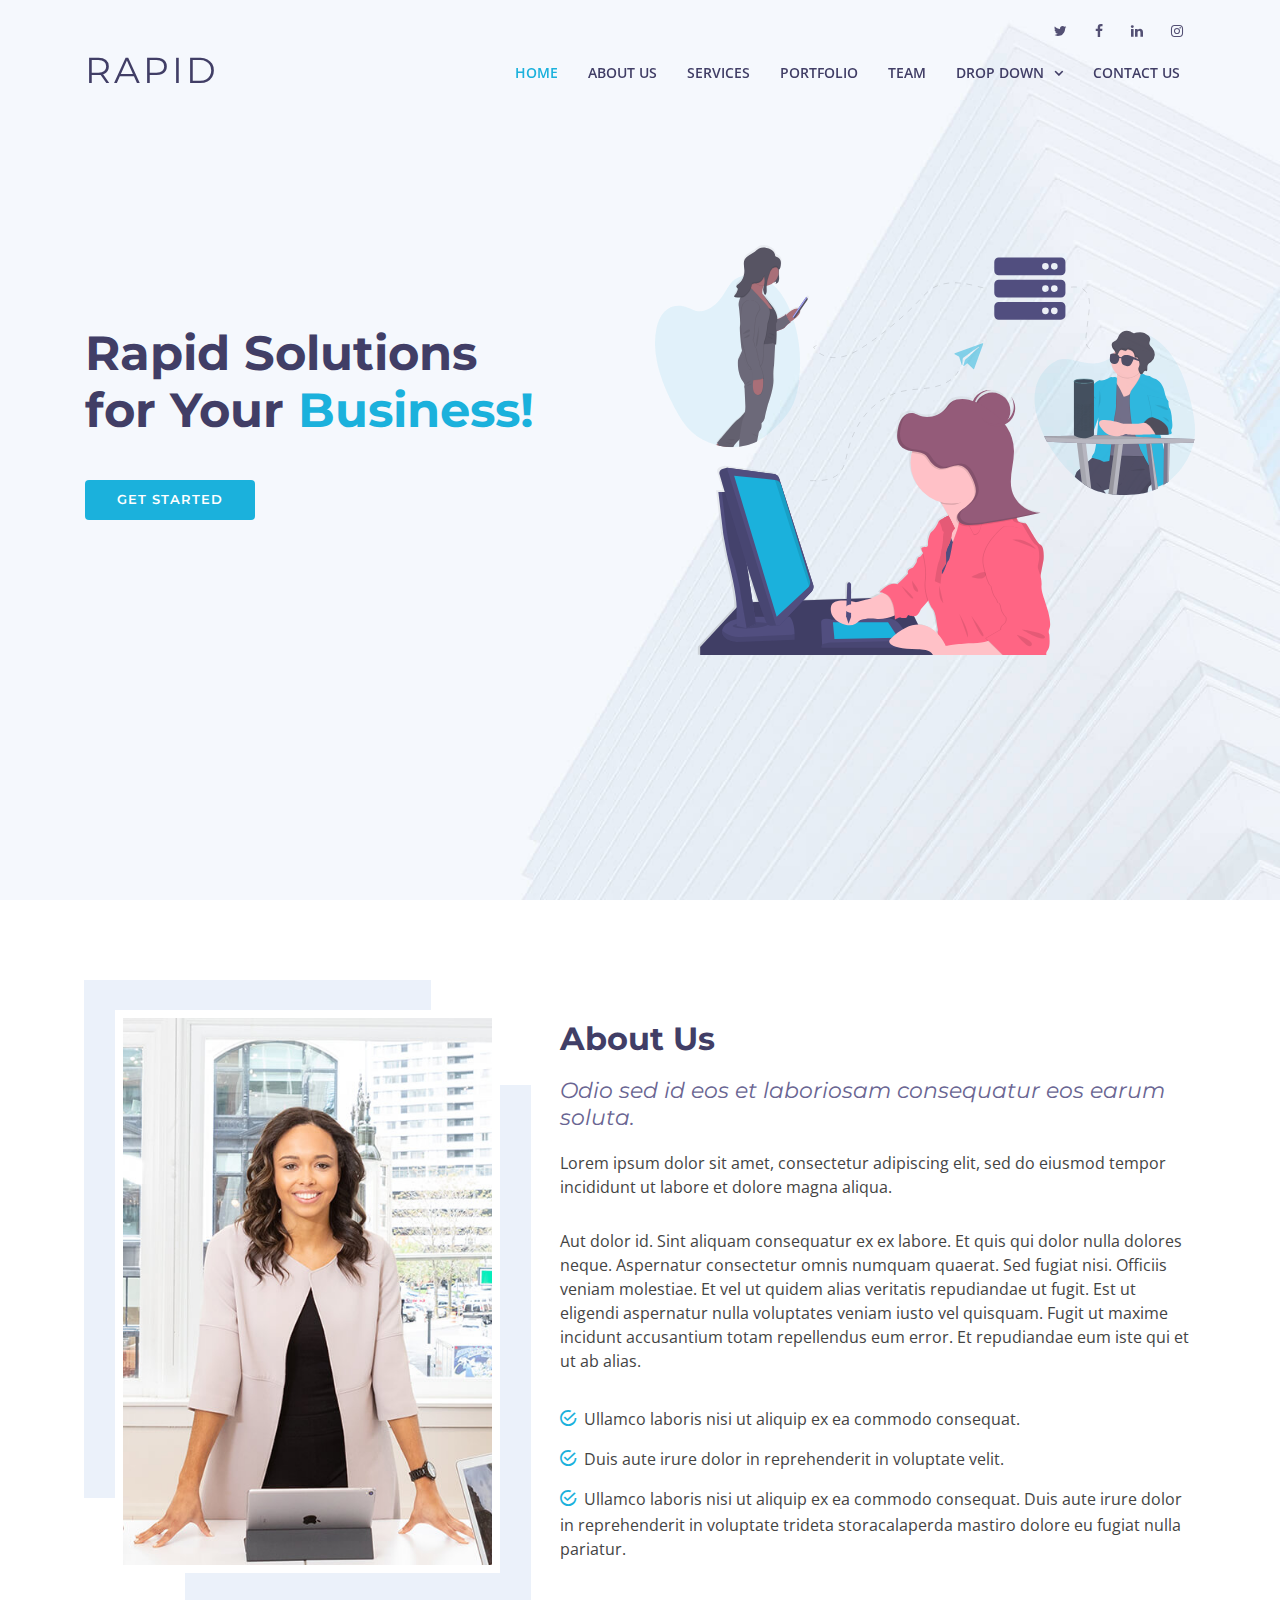
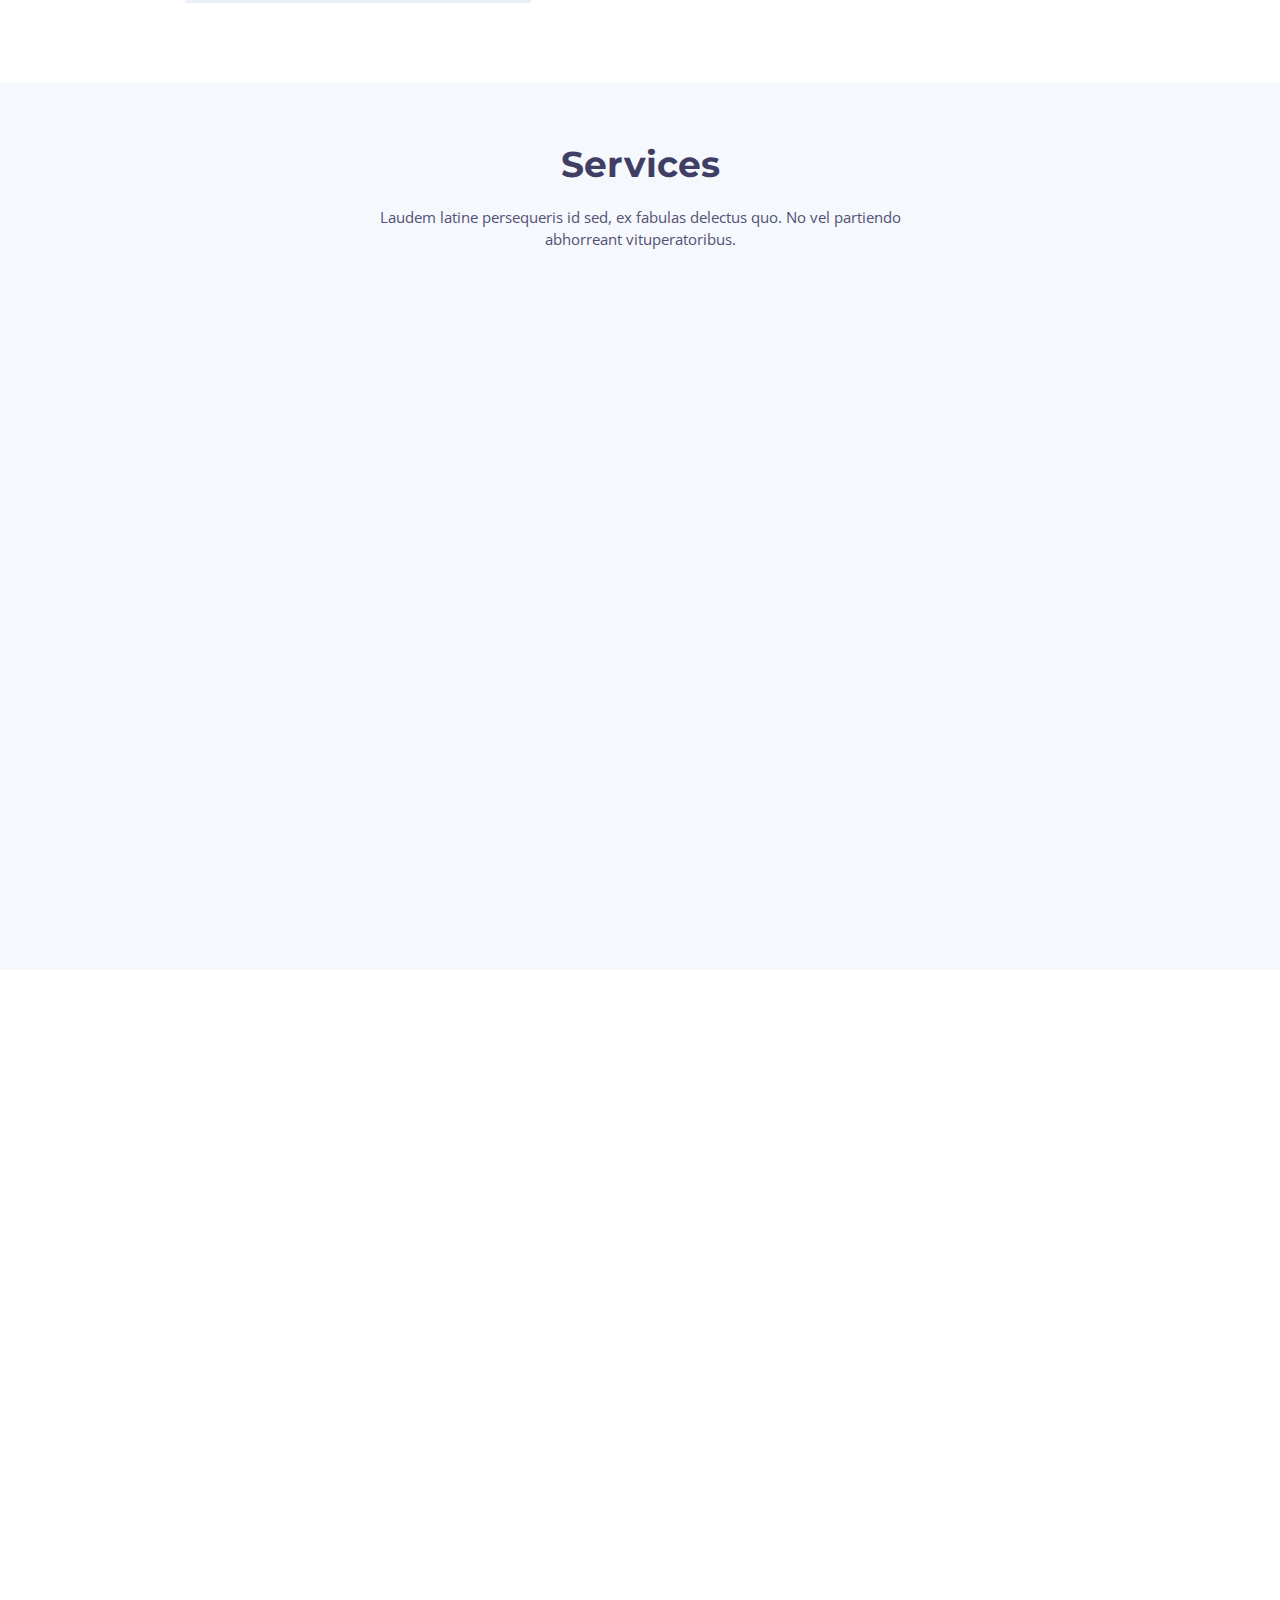
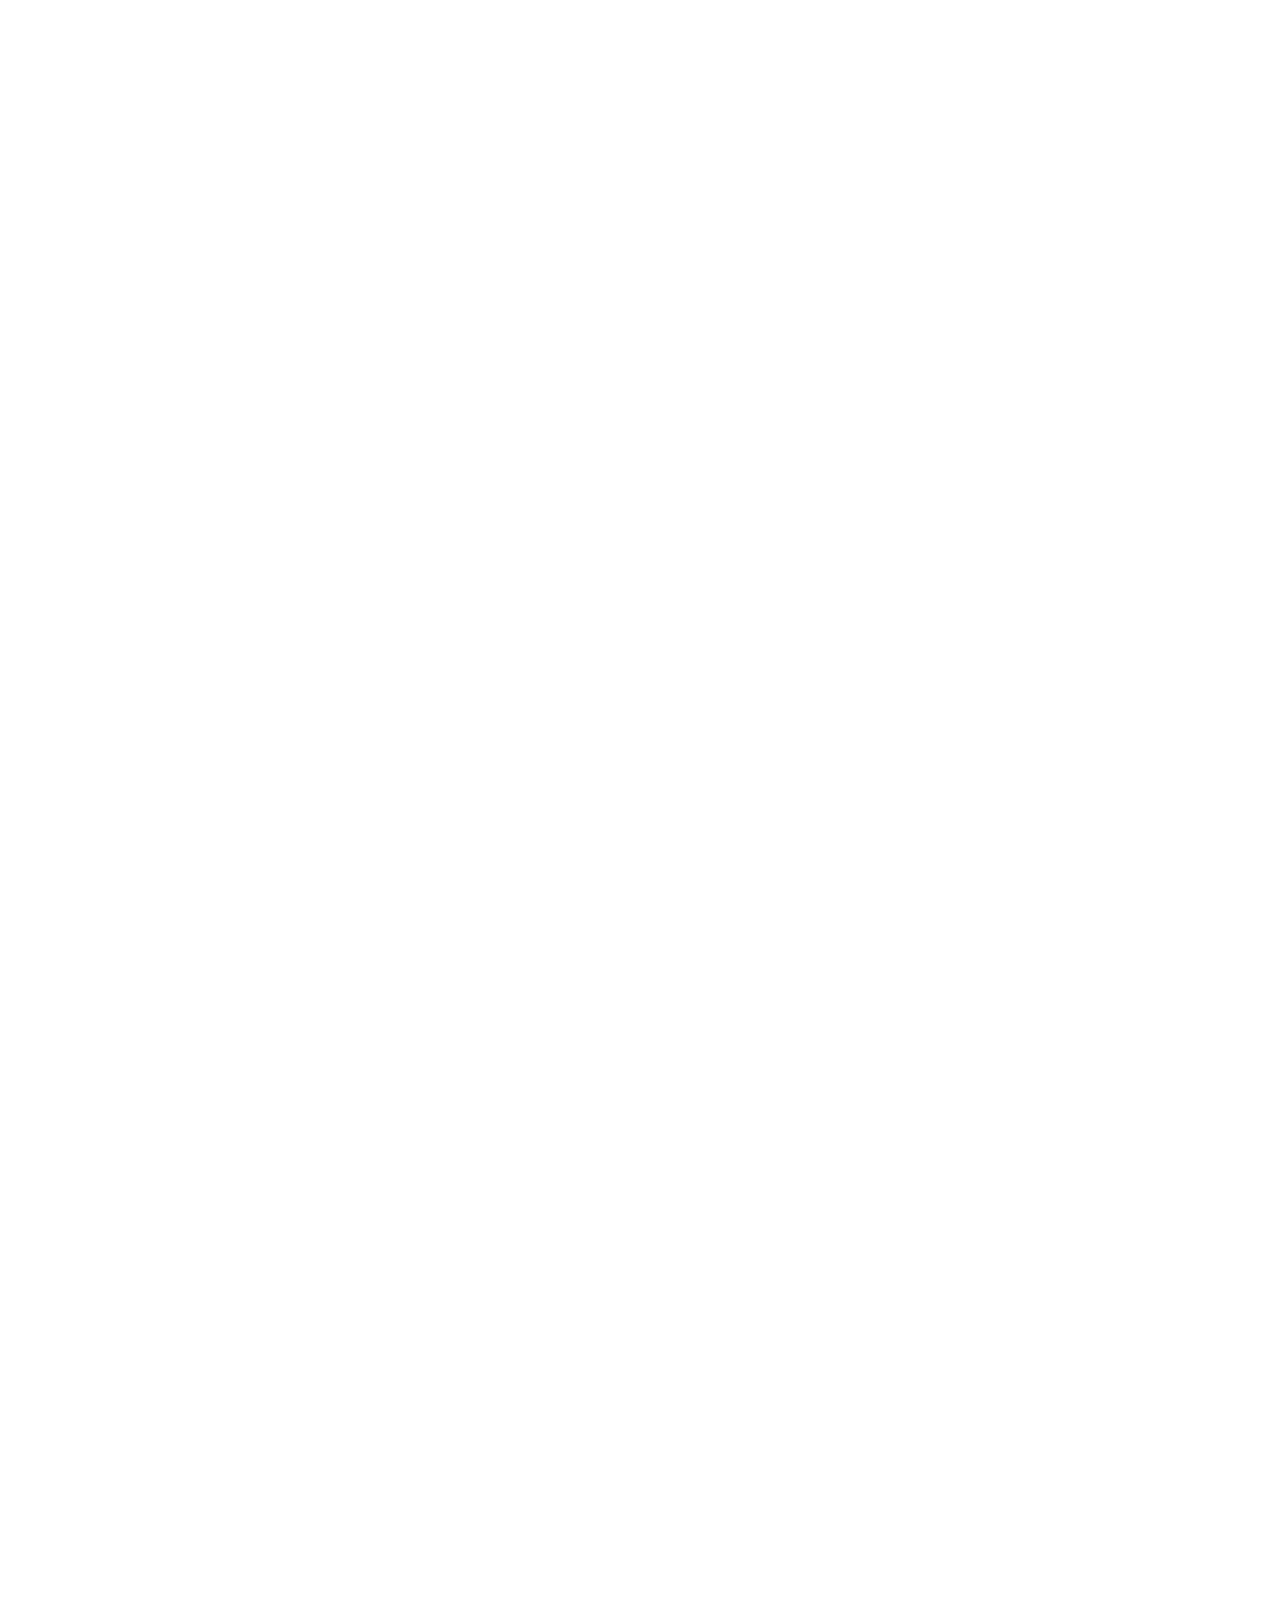
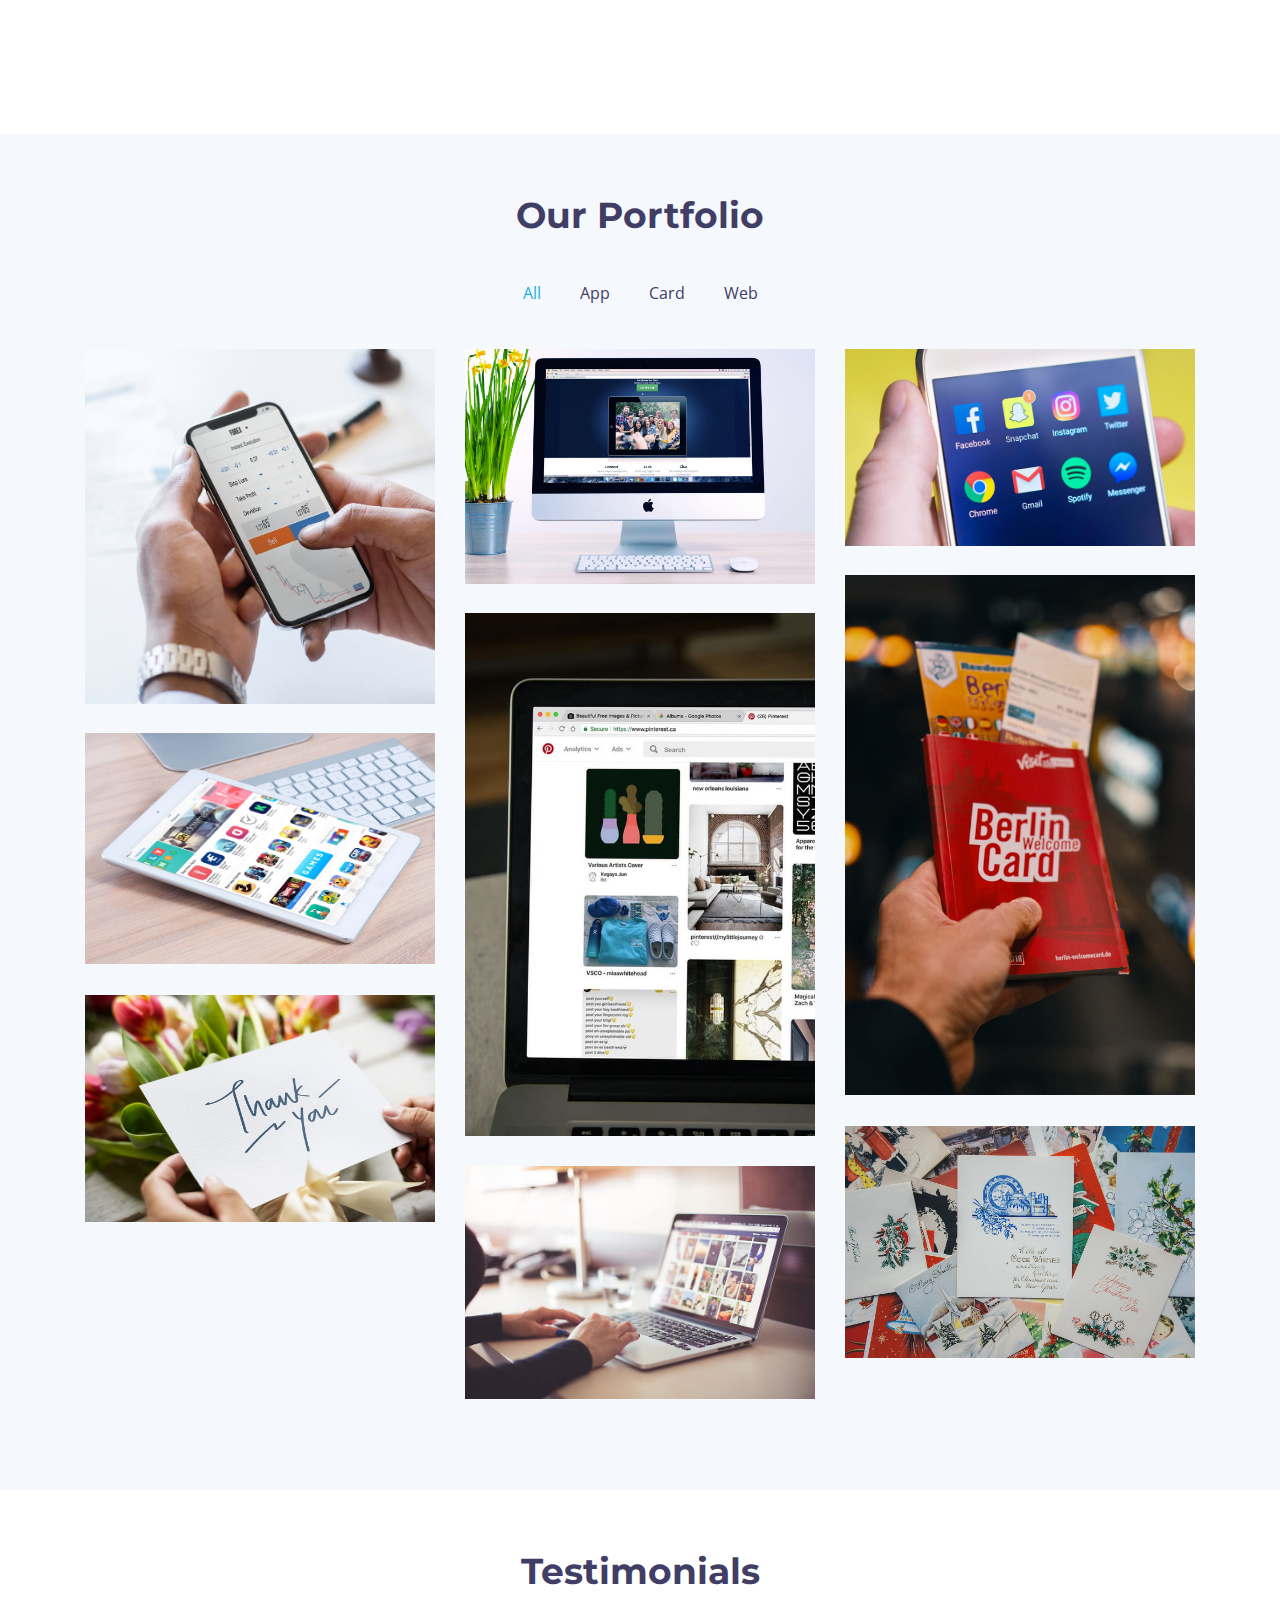
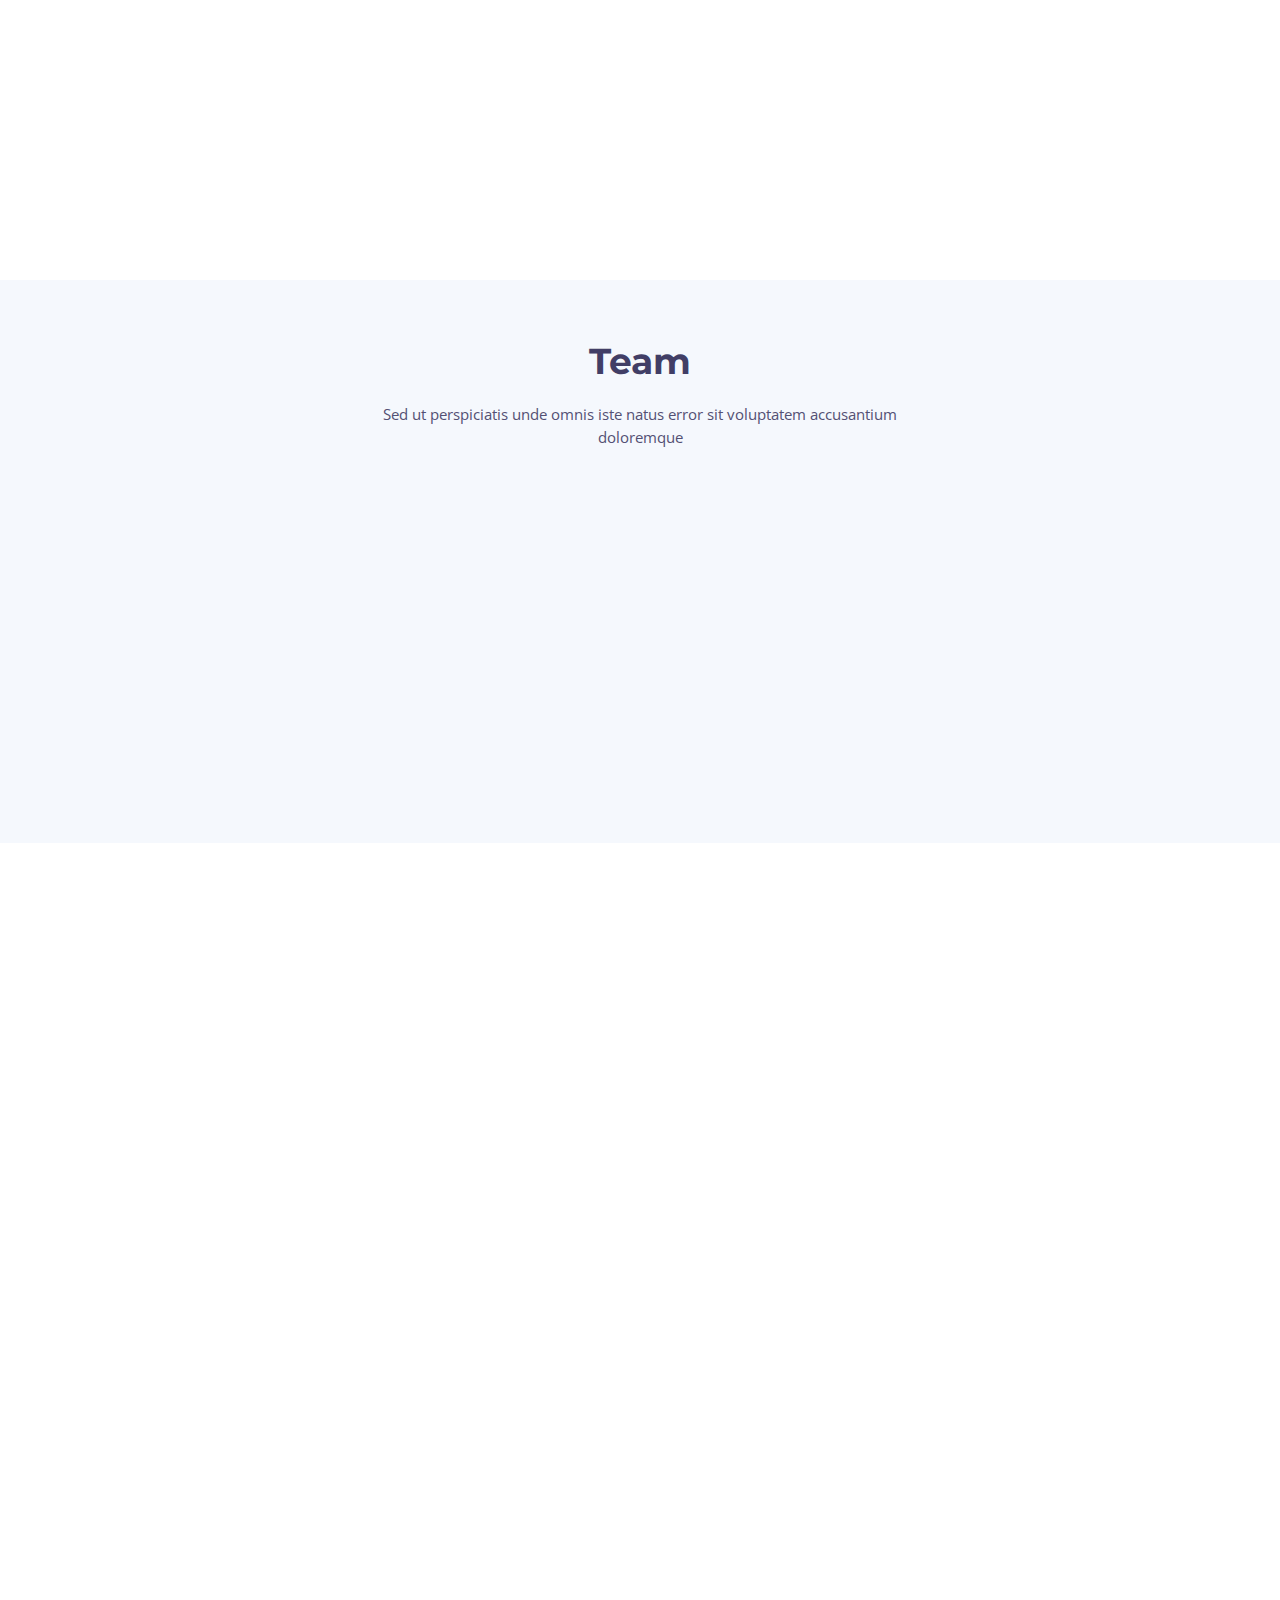
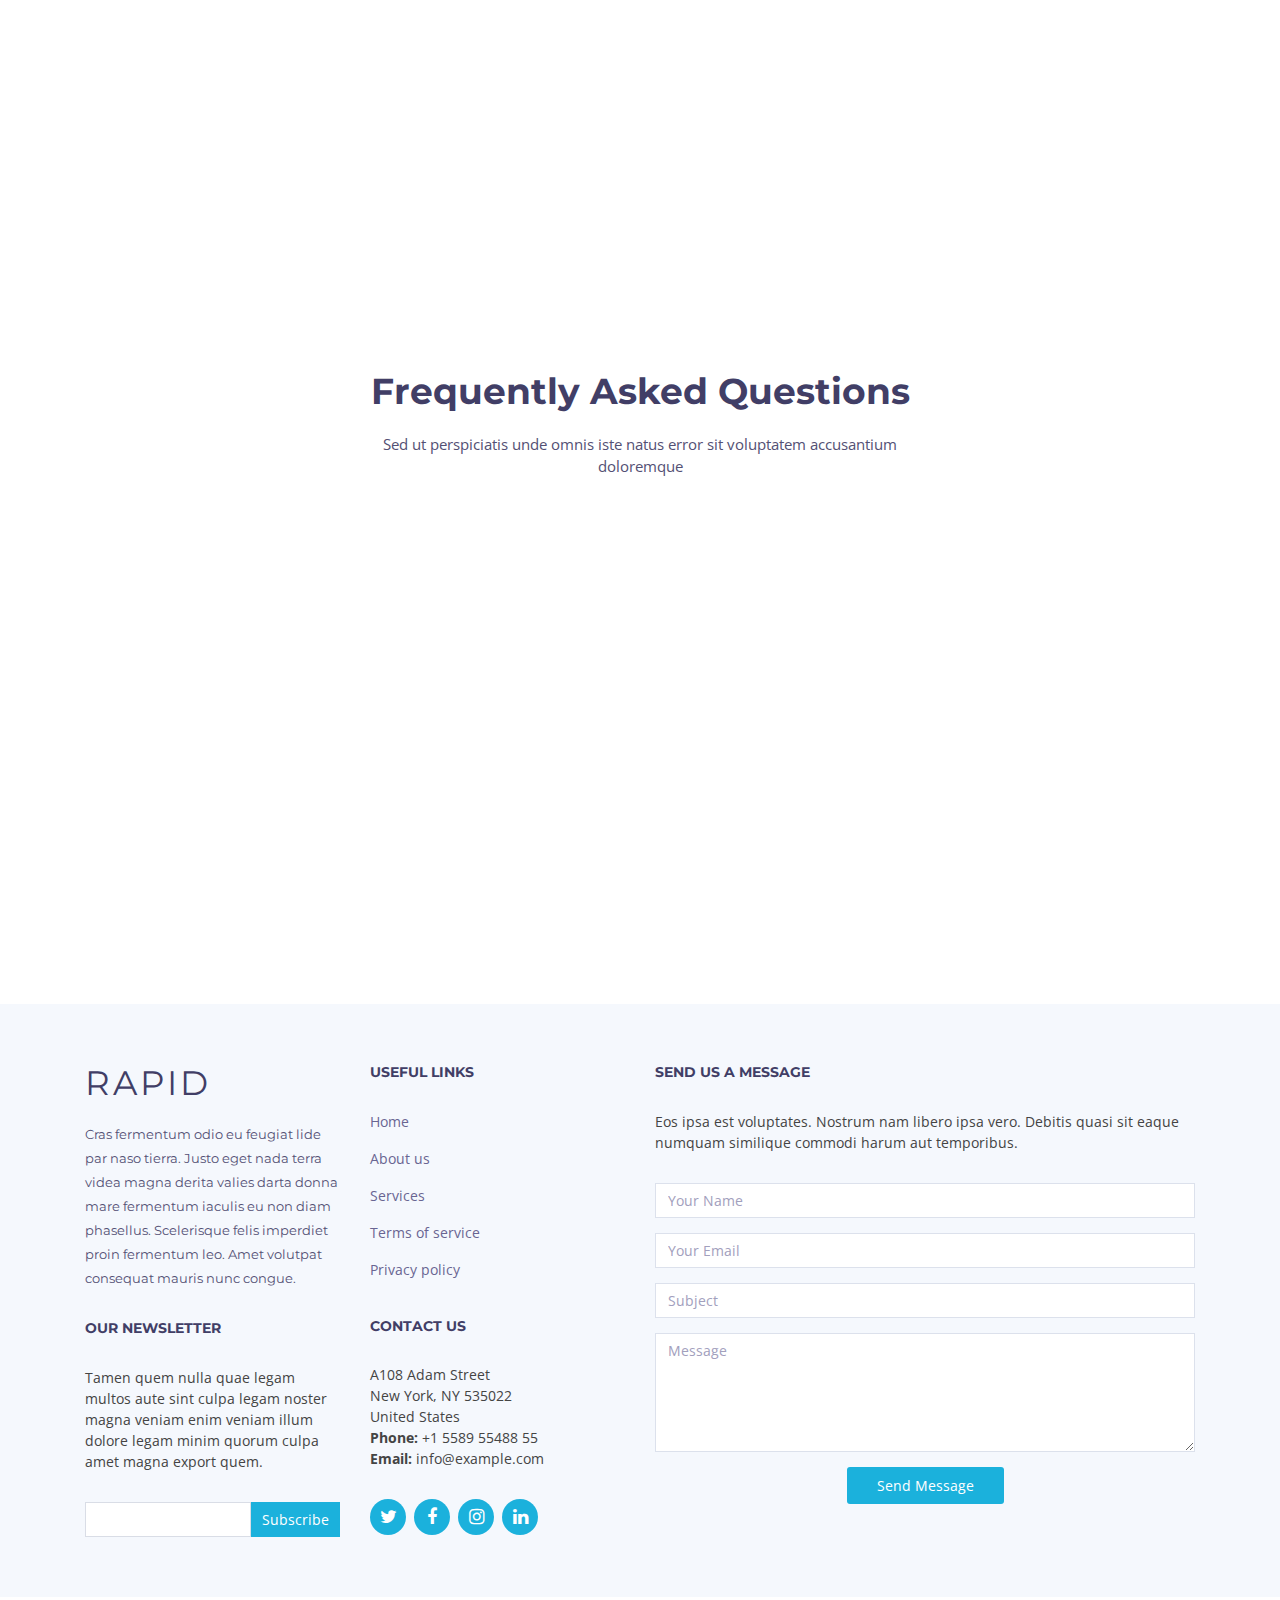
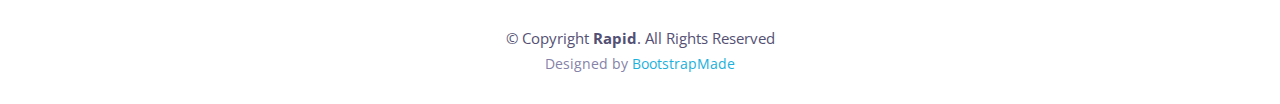
<file: I-Hat Website/Rapid/index.html>
<!DOCTYPE html>
<html lang="en">
<head>
  <meta charset="utf-8">
  <title>Rapid Bootstrap Template</title>
  <meta content="width=device-width, initial-scale=1.0" name="viewport">
  <meta content="" name="keywords">
  <meta content="" name="description">

  <!-- Favicons -->
  <link href="img/favicon.png" rel="icon">
  <link href="img/apple-touch-icon.png" rel="apple-touch-icon">

  <!-- Google Fonts -->
  <link href="https://fonts.googleapis.com/css?family=Open+Sans:300,300i,400,400i,500,600,700,700i|Montserrat:300,400,500,600,700" rel="stylesheet">

  <!-- Bootstrap CSS File -->
  <link href="lib/bootstrap/css/bootstrap.min.css" rel="stylesheet">

  <!-- Libraries CSS Files -->
  <link href="lib/font-awesome/css/font-awesome.min.css" rel="stylesheet">
  <link href="lib/animate/animate.min.css" rel="stylesheet">
  <link href="lib/ionicons/css/ionicons.min.css" rel="stylesheet">
  <link href="lib/owlcarousel/assets/owl.carousel.min.css" rel="stylesheet">
  <link href="lib/lightbox/css/lightbox.min.css" rel="stylesheet">

  <!-- Main Stylesheet File -->
  <link href="css/style.css" rel="stylesheet">

  <!-- =======================================================
    Theme Name: Rapid
    Theme URL: https://bootstrapmade.com/rapid-multipurpose-bootstrap-business-template/
    Author: BootstrapMade.com
    License: https://bootstrapmade.com/license/
  ======================================================= -->
</head>

<body>
  <!--==========================
  Header
  ============================-->
  <header id="header">

    <div id="topbar">
      <div class="container">
        <div class="social-links">
          <a href="#" class="twitter"><i class="fa fa-twitter"></i></a>
          <a href="#" class="facebook"><i class="fa fa-facebook"></i></a>
          <a href="#" class="linkedin"><i class="fa fa-linkedin"></i></a>
          <a href="#" class="instagram"><i class="fa fa-instagram"></i></a>
        </div>
      </div>
    </div>

    <div class="container">

      <div class="logo float-left">
        <!-- Uncomment below if you prefer to use an image logo -->
        <h1 class="text-light"><a href="#intro" class="scrollto"><span>Rapid</span></a></h1>
        <!-- <a href="#header" class="scrollto"><img src="img/logo.png" alt="" class="img-fluid"></a> -->
      </div>

      <nav class="main-nav float-right d-none d-lg-block">
        <ul>
          <li class="active"><a href="#intro">Home</a></li>
          <li><a href="#about">About Us</a></li>
          <li><a href="#services">Services</a></li>
          <li><a href="#portfolio">Portfolio</a></li>
          <li><a href="#team">Team</a></li>
          <li class="drop-down"><a href="">Drop Down</a>
            <ul>
              <li><a href="#">Drop Down 1</a></li>
              <li class="drop-down"><a href="#">Drop Down 2</a>
                <ul>
                  <li><a href="#">Deep Drop Down 1</a></li>
                  <li><a href="#">Deep Drop Down 2</a></li>
                  <li><a href="#">Deep Drop Down 3</a></li>
                  <li><a href="#">Deep Drop Down 4</a></li>
                  <li><a href="#">Deep Drop Down 5</a></li>
                </ul>
              </li>
              <li><a href="#">Drop Down 3</a></li>
              <li><a href="#">Drop Down 4</a></li>
              <li><a href="#">Drop Down 5</a></li>
            </ul>
          </li>
          <li><a href="#footer">Contact Us</a></li>
        </ul>
      </nav><!-- .main-nav -->
      
    </div>
  </header><!-- #header -->

  <!--==========================
    Intro Section
  ============================-->
  <section id="intro" class="clearfix">
    <div class="container d-flex h-100">
      <div class="row justify-content-center align-self-center">
        <div class="col-md-6 intro-info order-md-first order-last">
          <h2>Rapid Solutions<br>for Your <span>Business!</span></h2>
          <div>
            <a href="#about" class="btn-get-started scrollto">Get Started</a>
          </div>
        </div>
  
        <div class="col-md-6 intro-img order-md-last order-first">
          <img src="img/intro-img.svg" alt="" class="img-fluid">
        </div>
      </div>

    </div>
  </section><!-- #intro -->

  <main id="main">

    <!--==========================
      About Us Section
    ============================-->
    <section id="about">

      <div class="container">
        <div class="row">

          <div class="col-lg-5 col-md-6">
            <div class="about-img">
              <img src="img/about-img.jpg" alt="">
            </div>
          </div>

          <div class="col-lg-7 col-md-6">
            <div class="about-content">
              <h2>About Us</h2>
              <h3>Odio sed id eos et laboriosam consequatur eos earum soluta.</h3>
              <p>Lorem ipsum dolor sit amet, consectetur adipiscing elit, sed do eiusmod tempor incididunt ut labore et dolore magna aliqua.</p>
              <p>Aut dolor id. Sint aliquam consequatur ex ex labore. Et quis qui dolor nulla dolores neque. Aspernatur consectetur omnis numquam quaerat. Sed fugiat nisi. Officiis veniam molestiae. Et vel ut quidem alias veritatis repudiandae ut fugit. Est ut eligendi aspernatur nulla voluptates veniam iusto vel quisquam. Fugit ut maxime incidunt accusantium totam repellendus eum error. Et repudiandae eum iste qui et ut ab alias.</p>
              <ul>
                <li><i class="ion-android-checkmark-circle"></i> Ullamco laboris nisi ut aliquip ex ea commodo consequat.</li>
                <li><i class="ion-android-checkmark-circle"></i> Duis aute irure dolor in reprehenderit in voluptate velit.</li>
                <li><i class="ion-android-checkmark-circle"></i> Ullamco laboris nisi ut aliquip ex ea commodo consequat. Duis aute irure dolor in reprehenderit in voluptate trideta storacalaperda mastiro dolore eu fugiat nulla pariatur.</li>
              </ul>
            </div>
          </div>
        </div>
      </div>

    </section><!-- #about -->


    <!--==========================
      Services Section
    ============================-->
    <section id="services" class="section-bg">
      <div class="container">

        <header class="section-header">
          <h3>Services</h3>
          <p>Laudem latine persequeris id sed, ex fabulas delectus quo. No vel partiendo abhorreant vituperatoribus.</p>
        </header>

        <div class="row">

          <div class="col-md-6 col-lg-4 wow bounceInUp" data-wow-duration="1.4s">
            <div class="box">
              <div class="icon" style="background: #fceef3;"><i class="ion-ios-analytics-outline" style="color: #ff689b;"></i></div>
              <h4 class="title"><a href="">Lorem Ipsum</a></h4>
              <p class="description">Voluptatum deleniti atque corrupti quos dolores et quas molestias excepturi sint occaecati cupiditate non provident</p>
            </div>
          </div>
          <div class="col-md-6 col-lg-4 wow bounceInUp" data-wow-duration="1.4s">
            <div class="box">
              <div class="icon" style="background: #fff0da;"><i class="ion-ios-bookmarks-outline" style="color: #e98e06;"></i></div>
              <h4 class="title"><a href="">Dolor Sitema</a></h4>
              <p class="description">Minim veniam, quis nostrud exercitation ullamco laboris nisi ut aliquip ex ea commodo consequat tarad limino ata</p>
            </div>
          </div>

          <div class="col-md-6 col-lg-4 wow bounceInUp" data-wow-delay="0.1s" data-wow-duration="1.4s">
            <div class="box">
              <div class="icon" style="background: #e6fdfc;"><i class="ion-ios-paper-outline" style="color: #3fcdc7;"></i></div>
              <h4 class="title"><a href="">Sed ut perspiciatis</a></h4>
              <p class="description">Duis aute irure dolor in reprehenderit in voluptate velit esse cillum dolore eu fugiat nulla pariatur</p>
            </div>
          </div>
          <div class="col-md-6 col-lg-4 wow bounceInUp" data-wow-delay="0.1s" data-wow-duration="1.4s">
            <div class="box">
              <div class="icon" style="background: #eafde7;"><i class="ion-ios-speedometer-outline" style="color:#41cf2e;"></i></div>
              <h4 class="title"><a href="">Magni Dolores</a></h4>
              <p class="description">Excepteur sint occaecat cupidatat non proident, sunt in culpa qui officia deserunt mollit anim id est laborum</p>
            </div>
          </div>

          <div class="col-md-6 col-lg-4 wow bounceInUp" data-wow-delay="0.2s" data-wow-duration="1.4s">
            <div class="box">
              <div class="icon" style="background: #e1eeff;"><i class="ion-ios-world-outline" style="color: #2282ff;"></i></div>
              <h4 class="title"><a href="">Nemo Enim</a></h4>
              <p class="description">At vero eos et accusamus et iusto odio dignissimos ducimus qui blanditiis praesentium voluptatum deleniti atque</p>
            </div>
          </div>
          <div class="col-md-6 col-lg-4 wow bounceInUp" data-wow-delay="0.2s" data-wow-duration="1.4s">
            <div class="box">
              <div class="icon" style="background: #ecebff;"><i class="ion-ios-clock-outline" style="color: #8660fe;"></i></div>
              <h4 class="title"><a href="">Eiusmod Tempor</a></h4>
              <p class="description">Et harum quidem rerum facilis est et expedita distinctio. Nam libero tempore, cum soluta nobis est eligendi</p>
            </div>
          </div>

        </div>

      </div>
    </section><!-- #services -->

    <!--==========================
      Why Us Section
    ============================-->
    <section id="why-us" class="wow fadeIn">
      <div class="container-fluid">
        
        <header class="section-header">
          <h3>Why choose us?</h3>
          <p>Laudem latine persequeris id sed, ex fabulas delectus quo. No vel partiendo abhorreant vituperatoribus.</p>
        </header>

        <div class="row">

          <div class="col-lg-6">
            <div class="why-us-img">
              <img src="img/why-us.jpg" alt="" class="img-fluid">
            </div>
          </div>

          <div class="col-lg-6">
            <div class="why-us-content">
              <p>Molestiae omnis numquam corrupti omnis itaque. Voluptatum quidem impedit. Odio dolorum exercitationem est error omnis repudiandae ad dolorum sit.</p>
              <p>
                Explicabo repellendus quia labore. Non optio quo ea ut ratione et quaerat. Porro facilis deleniti porro consequatur
                et temporibus. Labore est odio.

                Odio omnis saepe qui. Veniam eaque ipsum. Ea quia voluptatum quis explicabo sed nihil repellat..
              </p>

              <div class="features wow bounceInUp clearfix">
                <i class="fa fa-diamond" style="color: #f058dc;"></i>
                <h4>Corporis dolorem</h4>
                <p>Commodi quia voluptatum. Est cupiditate voluptas quaerat officiis ex alias dignissimos et ipsum. Soluta at enim modi ut incidunt dolor et.</p>
              </div>

              <div class="features wow bounceInUp clearfix">
                <i class="fa fa-object-group" style="color: #ffb774;"></i>
                <h4>Eum ut aspernatur</h4>
                <p>Molestias eius rerum iusto voluptas et ab cupiditate aut enim. Assumenda animi occaecati. Quo dolore fuga quasi autem aliquid ipsum odit. Perferendis doloremque iure nulla aut.</p>
              </div>
              
              <div class="features wow bounceInUp clearfix">
                <i class="fa fa-language" style="color: #589af1;"></i>
                <h4>Voluptates dolores</h4>
                <p>Voluptates nihil et quis omnis et eaque omnis sint aut. Ducimus dolorum aspernatur. Totam dolores ut enim ullam voluptas distinctio aut.</p>
              </div>
              
            </div>

          </div>

        </div>

      </div>

      <div class="container">
        <div class="row counters">

          <div class="col-lg-3 col-6 text-center">
            <span data-toggle="counter-up">274</span>
            <p>Clients</p>
          </div>

          <div class="col-lg-3 col-6 text-center">
            <span data-toggle="counter-up">421</span>
            <p>Projects</p>
          </div>

          <div class="col-lg-3 col-6 text-center">
            <span data-toggle="counter-up">1,364</span>
            <p>Hours Of Support</p>
          </div>

          <div class="col-lg-3 col-6 text-center">
            <span data-toggle="counter-up">18</span>
            <p>Hard Workers</p>
          </div>
  
        </div>

      </div>
    </section>

    <!--==========================
      Call To Action Section
    ============================-->
    <section id="call-to-action" class="wow fadeInUp">
      <div class="container">
        <div class="row">
          <div class="col-lg-9 text-center text-lg-left">
            <h3 class="cta-title">Call To Action</h3>
            <p class="cta-text"> Duis aute irure dolor in reprehenderit in voluptate velit esse cillum dolore eu fugiat nulla pariatur. Excepteur sint occaecat cupidatat non proident, sunt in culpa qui officia deserunt mollit anim id est laborum.</p>
          </div>
          <div class="col-lg-3 cta-btn-container text-center">
            <a class="cta-btn align-middle" href="#">Call To Action</a>
          </div>
        </div>

      </div>
    </section><!-- #call-to-action -->

    <!--==========================
      Features Section
    ============================-->
    <section id="features">
      <div class="container">

        <div class="row feature-item">
          <div class="col-lg-6 wow fadeInUp">
            <img src="img/features-1.svg" class="img-fluid" alt="">
          </div>
          <div class="col-lg-6 wow fadeInUp pt-5 pt-lg-0">
            <h4>Voluptatem dignissimos provident quasi corporis voluptates sit assumenda.</h4>
            <p>
              Ipsum in aspernatur ut possimus sint. Quia omnis est occaecati possimus ea. Quas molestiae perspiciatis occaecati qui rerum. Deleniti quod porro sed quisquam saepe. Numquam mollitia recusandae non ad at et a.
            </p>
            <p>
              Ad vitae recusandae odit possimus. Quaerat cum ipsum corrupti. Odit qui asperiores ea corporis deserunt veritatis quidem expedita perferendis. Qui rerum eligendi ex doloribus quia sit. Porro rerum eum eum.
            </p>
          </div>
        </div>

        <div class="row feature-item mt-5 pt-5">
          <div class="col-lg-6 wow fadeInUp order-1 order-lg-2">
            <img src="img/features-2.svg" class="img-fluid" alt="">
          </div>

          <div class="col-lg-6 wow fadeInUp pt-4 pt-lg-0 order-2 order-lg-1">
            <h4>Neque saepe temporibus repellat ea ipsum et. Id vel et quia tempora facere reprehenderit.</h4>
            <p>
             Delectus alias ut incidunt delectus nam placeat in consequatur. Sed cupiditate quia ea quis. Voluptas nemo qui aut distinctio. Cumque fugit earum est quam officiis numquam. Ducimus corporis autem at blanditiis beatae incidunt sunt. 
            </p>
            <p>
              Voluptas saepe natus quidem blanditiis. Non sunt impedit voluptas mollitia beatae. Qui esse molestias. Laudantium libero nisi vitae debitis. Dolorem cupiditate est perferendis iusto.
            </p>
            <p>
              Eum quia in. Magni quas ipsum a. Quis ex voluptatem inventore sint quia modi. Numquam est aut fuga mollitia exercitationem nam accusantium provident quia.
            </p>
          </div>
          
        </div>

      </div>
    </section><!-- #about -->

    <!--==========================
      Portfolio Section
    ============================-->
    <section id="portfolio" class="section-bg">
      <div class="container">

        <header class="section-header">
          <h3 class="section-title">Our Portfolio</h3>
        </header>

        <div class="row">
          <div class="col-lg-12">
            <ul id="portfolio-flters">
              <li data-filter="*" class="filter-active">All</li>
              <li data-filter=".filter-app">App</li>
              <li data-filter=".filter-card">Card</li>
              <li data-filter=".filter-web">Web</li>
            </ul>
          </div>
        </div>

        <div class="row portfolio-container">

          <div class="col-lg-4 col-md-6 portfolio-item filter-app">
            <div class="portfolio-wrap">
              <img src="img/portfolio/app1.jpg" class="img-fluid" alt="">
              <div class="portfolio-info">
                <h4><a href="#">App 1</a></h4>
                <p>App</p>
                <div>
                  <a href="img/portfolio/app1.jpg" data-lightbox="portfolio" data-title="App 1" class="link-preview" title="Preview"><i class="ion ion-eye"></i></a>
                  <a href="#" class="link-details" title="More Details"><i class="ion ion-android-open"></i></a>
                </div>
              </div>
            </div>
          </div>

          <div class="col-lg-4 col-md-6 portfolio-item filter-web" data-wow-delay="0.1s">
            <div class="portfolio-wrap">
              <img src="img/portfolio/web3.jpg" class="img-fluid" alt="">
              <div class="portfolio-info">
                <h4><a href="#">Web 3</a></h4>
                <p>Web</p>
                <div>
                  <a href="img/portfolio/web3.jpg" class="link-preview" data-lightbox="portfolio" data-title="Web 3" title="Preview"><i class="ion ion-eye"></i></a>
                  <a href="#" class="link-details" title="More Details"><i class="ion ion-android-open"></i></a>
                </div>
              </div>
            </div>
          </div>

          <div class="col-lg-4 col-md-6 portfolio-item filter-app" data-wow-delay="0.2s">
            <div class="portfolio-wrap">
              <img src="img/portfolio/app2.jpg" class="img-fluid" alt="">
              <div class="portfolio-info">
                <h4><a href="#">App 2</a></h4>
                <p>App</p>
                <div>
                  <a href="img/portfolio/app2.jpg" class="link-preview" data-lightbox="portfolio" data-title="App 2" title="Preview"><i class="ion ion-eye"></i></a>
                  <a href="#" class="link-details" title="More Details"><i class="ion ion-android-open"></i></a>
                </div>
              </div>
            </div>
          </div>

          <div class="col-lg-4 col-md-6 portfolio-item filter-card">
            <div class="portfolio-wrap">
              <img src="img/portfolio/card2.jpg" class="img-fluid" alt="">
              <div class="portfolio-info">
                <h4><a href="#">Card 2</a></h4>
                <p>Card</p>
                <div>
                  <a href="img/portfolio/card2.jpg" class="link-preview" data-lightbox="portfolio" data-title="Card 2" title="Preview"><i class="ion ion-eye"></i></a>
                  <a href="#" class="link-details" title="More Details"><i class="ion ion-android-open"></i></a>
                </div>
              </div>
            </div>
          </div>

          <div class="col-lg-4 col-md-6 portfolio-item filter-web" data-wow-delay="0.1s">
            <div class="portfolio-wrap">
              <img src="img/portfolio/web2.jpg" class="img-fluid" alt="">
              <div class="portfolio-info">
                <h4><a href="#">Web 2</a></h4>
                <p>Web</p>
                <div>
                  <a href="img/portfolio/web2.jpg" class="link-preview" data-lightbox="portfolio" data-title="Web 2" title="Preview"><i class="ion ion-eye"></i></a>
                  <a href="#" class="link-details" title="More Details"><i class="ion ion-android-open"></i></a>
                </div>
              </div>
            </div>
          </div>

          <div class="col-lg-4 col-md-6 portfolio-item filter-app" data-wow-delay="0.2s">
            <div class="portfolio-wrap">
              <img src="img/portfolio/app3.jpg" class="img-fluid" alt="">
              <div class="portfolio-info">
                <h4><a href="#">App 3</a></h4>
                <p>App</p>
                <div>
                  <a href="img/portfolio/app3.jpg" class="link-preview" data-lightbox="portfolio" data-title="App 3" title="Preview"><i class="ion ion-eye"></i></a>
                  <a href="#" class="link-details" title="More Details"><i class="ion ion-android-open"></i></a>
                </div>
              </div>
            </div>
          </div>

          <div class="col-lg-4 col-md-6 portfolio-item filter-card">
            <div class="portfolio-wrap">
              <img src="img/portfolio/card1.jpg" class="img-fluid" alt="">
              <div class="portfolio-info">
                <h4><a href="#">Card 1</a></h4>
                <p>Card</p>
                <div>
                  <a href="img/portfolio/card1.jpg" class="link-preview" data-lightbox="portfolio" data-title="Card 1" title="Preview"><i class="ion ion-eye"></i></a>
                  <a href="#" class="link-details" title="More Details"><i class="ion ion-android-open"></i></a>
                </div>
              </div>
            </div>
          </div>

          <div class="col-lg-4 col-md-6 portfolio-item filter-card" data-wow-delay="0.1s">
            <div class="portfolio-wrap">
              <img src="img/portfolio/card3.jpg" class="img-fluid" alt="">
              <div class="portfolio-info">
                <h4><a href="#">Card 3</a></h4>
                <p>Card</p>
                <div>
                  <a href="img/portfolio/card3.jpg" class="link-preview" data-lightbox="portfolio" data-title="Card 3" title="Preview"><i class="ion ion-eye"></i></a>
                  <a href="#" class="link-details" title="More Details"><i class="ion ion-android-open"></i></a>
                </div>
              </div>
            </div>
          </div>

          <div class="col-lg-4 col-md-6 portfolio-item filter-web" data-wow-delay="0.2s">
            <div class="portfolio-wrap">
              <img src="img/portfolio/web1.jpg" class="img-fluid" alt="">
              <div class="portfolio-info">
                <h4><a href="#">Web 1</a></h4>
                <p>Web</p>
                <div>
                  <a href="img/portfolio/web1.jpg" class="link-preview" data-lightbox="portfolio" data-title="Web 1" title="Preview"><i class="ion ion-eye"></i></a>
                  <a href="#" class="link-details" title="More Details"><i class="ion ion-android-open"></i></a>
                </div>
              </div>
            </div>
          </div>

        </div>

      </div>
    </section><!-- #portfolio -->

    <!--==========================
      Clients Section
    ============================-->
    <section id="testimonials">
      <div class="container">

        <header class="section-header">
          <h3>Testimonials</h3>
        </header>

        <div class="row justify-content-center">
          <div class="col-lg-8">

            <div class="owl-carousel testimonials-carousel wow fadeInUp">
    
              <div class="testimonial-item">
                <img src="img/testimonial-1.jpg" class="testimonial-img" alt="">
                <h3>Saul Goodman</h3>
                <h4>Ceo &amp; Founder</h4>
                <p>
                  Proin iaculis purus consequat sem cure digni ssim donec porttitora entum suscipit rhoncus. Accusantium quam, ultricies eget id, aliquam eget nibh et. Maecen aliquam, risus at semper.
                </p>
              </div>
    
              <div class="testimonial-item">
                <img src="img/testimonial-2.jpg" class="testimonial-img" alt="">
                <h3>Sara Wilsson</h3>
                <h4>Designer</h4>
                <p>
                  Export tempor illum tamen malis malis eram quae irure esse labore quem cillum quid cillum eram malis quorum velit fore eram velit sunt aliqua noster fugiat irure amet legam anim culpa.
                </p>
              </div>
    
              <div class="testimonial-item">
                <img src="img/testimonial-3.jpg" class="testimonial-img" alt="">
                <h3>Jena Karlis</h3>
                <h4>Store Owner</h4>
                <p>
                  Enim nisi quem export duis labore cillum quae magna enim sint quorum nulla quem veniam duis minim tempor labore quem eram duis noster aute amet eram fore quis sint minim.
                </p>
              </div>
    
              <div class="testimonial-item">
                <img src="img/testimonial-4.jpg" class="testimonial-img" alt="">
                <h3>Matt Brandon</h3>
                <h4>Freelancer</h4>
                <p>
                  Fugiat enim eram quae cillum dolore dolor amet nulla culpa multos export minim fugiat minim velit minim dolor enim duis veniam ipsum anim magna sunt elit fore quem dolore labore illum veniam.
                </p>
              </div>

            </div>

          </div>
        </div>


      </div>
    </section><!-- #testimonials -->

    <!--==========================
      Team Section
    ============================-->
    <section id="team" class="section-bg">
      <div class="container">
        <div class="section-header">
          <h3>Team</h3>
          <p>Sed ut perspiciatis unde omnis iste natus error sit voluptatem accusantium doloremque</p>
        </div>

        <div class="row">

          <div class="col-lg-3 col-md-6 wow fadeInUp">
            <div class="member">
              <img src="img/team-1.jpg" class="img-fluid" alt="">
              <div class="member-info">
                <div class="member-info-content">
                  <h4>Walter White</h4>
                  <span>Chief Executive Officer</span>
                  <div class="social">
                    <a href=""><i class="fa fa-twitter"></i></a>
                    <a href=""><i class="fa fa-facebook"></i></a>
                    <a href=""><i class="fa fa-google-plus"></i></a>
                    <a href=""><i class="fa fa-linkedin"></i></a>
                  </div>
                </div>
              </div>
            </div>
          </div>

          <div class="col-lg-3 col-md-6 wow fadeInUp" data-wow-delay="0.1s">
            <div class="member">
              <img src="img/team-2.jpg" class="img-fluid" alt="">
              <div class="member-info">
                <div class="member-info-content">
                  <h4>Sarah Jhonson</h4>
                  <span>Product Manager</span>
                  <div class="social">
                    <a href=""><i class="fa fa-twitter"></i></a>
                    <a href=""><i class="fa fa-facebook"></i></a>
                    <a href=""><i class="fa fa-google-plus"></i></a>
                    <a href=""><i class="fa fa-linkedin"></i></a>
                  </div>
                </div>
              </div>
            </div>
          </div>

          <div class="col-lg-3 col-md-6 wow fadeInUp" data-wow-delay="0.2s">
            <div class="member">
              <img src="img/team-3.jpg" class="img-fluid" alt="">
              <div class="member-info">
                <div class="member-info-content">
                  <h4>William Anderson</h4>
                  <span>CTO</span>
                  <div class="social">
                    <a href=""><i class="fa fa-twitter"></i></a>
                    <a href=""><i class="fa fa-facebook"></i></a>
                    <a href=""><i class="fa fa-google-plus"></i></a>
                    <a href=""><i class="fa fa-linkedin"></i></a>
                  </div>
                </div>
              </div>
            </div>
          </div>

          <div class="col-lg-3 col-md-6 wow fadeInUp" data-wow-delay="0.3s">
            <div class="member">
              <img src="img/team-4.jpg" class="img-fluid" alt="">
              <div class="member-info">
                <div class="member-info-content">
                  <h4>Amanda Jepson</h4>
                  <span>Accountant</span>
                  <div class="social">
                    <a href=""><i class="fa fa-twitter"></i></a>
                    <a href=""><i class="fa fa-facebook"></i></a>
                    <a href=""><i class="fa fa-google-plus"></i></a>
                    <a href=""><i class="fa fa-linkedin"></i></a>
                  </div>
                </div>
              </div>
            </div>
          </div>

        </div>

      </div>
    </section><!-- #team -->

    <!--==========================
      Clients Section
    ============================-->
    <section id="clients" class="wow fadeInUp">
      <div class="container">

        <header class="section-header">
          <h3>Our Clients</h3>
        </header>

        <div class="owl-carousel clients-carousel">
          <img src="img/clients/client-1.png" alt="">
          <img src="img/clients/client-2.png" alt="">
          <img src="img/clients/client-3.png" alt="">
          <img src="img/clients/client-4.png" alt="">
          <img src="img/clients/client-5.png" alt="">
          <img src="img/clients/client-6.png" alt="">
          <img src="img/clients/client-7.png" alt="">
          <img src="img/clients/client-8.png" alt="">
        </div>

      </div>
    </section><!-- #clients -->


    <!--==========================
      Pricing Section
    ============================-->
    <section id="pricing" class="wow fadeInUp section-bg">

      <div class="container">

        <header class="section-header">
          <h3>Pricing</h3>
          <p>Sed ut perspiciatis unde omnis iste natus error sit voluptatem accusantium doloremque</p>
        </header>

        <div class="row flex-items-xs-middle flex-items-xs-center">
      
          <!-- Basic Plan  -->
          <div class="col-xs-12 col-lg-4">
            <div class="card">
              <div class="card-header">
                <h3><span class="currency">$</span>19<span class="period">/month</span></h3>
              </div>
              <div class="card-block">
                <h4 class="card-title"> 
                  Basic Plan
                </h4>
                <ul class="list-group">
                  <li class="list-group-item">Odio animi voluptates</li>
                  <li class="list-group-item">Inventore quisquam et</li>
                  <li class="list-group-item">Et perspiciatis suscipit</li>
                  <li class="list-group-item">24/7 Support System</li>
                </ul>
                <a href="#" class="btn">Choose Plan</a>
              </div>
            </div>
          </div>
      
          <!-- Regular Plan  -->
          <div class="col-xs-12 col-lg-4">
            <div class="card">
              <div class="card-header">
                <h3><span class="currency">$</span>29<span class="period">/month</span></h3>
              </div>
              <div class="card-block">
                <h4 class="card-title"> 
                  Regular Plan
                </h4>
                <ul class="list-group">
                  <li class="list-group-item">Odio animi voluptates</li>
                  <li class="list-group-item">Inventore quisquam et</li>
                  <li class="list-group-item">Et perspiciatis suscipit</li>
                  <li class="list-group-item">24/7 Support System</li>
                </ul>
                <a href="#" class="btn">Choose Plan</a>
              </div>
            </div>
          </div>
      
          <!-- Premium Plan  -->
          <div class="col-xs-12 col-lg-4">
            <div class="card">
              <div class="card-header">
                <h3><span class="currency">$</span>39<span class="period">/month</span></h3>
              </div>
              <div class="card-block">
                <h4 class="card-title"> 
                  Premium Plan
                </h4>
                <ul class="list-group">
                  <li class="list-group-item">Odio animi voluptates</li>
                  <li class="list-group-item">Inventore quisquam et</li>
                  <li class="list-group-item">Et perspiciatis suscipit</li>
                  <li class="list-group-item">24/7 Support System</li>
                </ul>
                <a href="#" class="btn">Choose Plan</a>
              </div>
            </div>
          </div>
      
        </div>
      </div>

    </section><!-- #pricing -->

    <!--==========================
      Frequently Asked Questions Section
    ============================-->
    <section id="faq">
      <div class="container">
        <header class="section-header">
          <h3>Frequently Asked Questions</h3>
          <p>Sed ut perspiciatis unde omnis iste natus error sit voluptatem accusantium doloremque</p>
        </header>

        <ul id="faq-list" class="wow fadeInUp">
          <li>
            <a data-toggle="collapse" class="collapsed" href="#faq1">Non consectetur a erat nam at lectus urna duis? <i class="ion-android-remove"></i></a>
            <div id="faq1" class="collapse" data-parent="#faq-list">
              <p>
                Feugiat pretium nibh ipsum consequat. Tempus iaculis urna id volutpat lacus laoreet non curabitur gravida. Venenatis lectus magna fringilla urna porttitor rhoncus dolor purus non.
              </p>
            </div>
          </li>

          <li>
            <a data-toggle="collapse" href="#faq2" class="collapsed">Feugiat scelerisque varius morbi enim nunc faucibus a pellentesque? <i class="ion-android-remove"></i></a>
            <div id="faq2" class="collapse" data-parent="#faq-list">
              <p>
                Dolor sit amet consectetur adipiscing elit pellentesque habitant morbi. Id interdum velit laoreet id donec ultrices. Fringilla phasellus faucibus scelerisque eleifend donec pretium. Est pellentesque elit ullamcorper dignissim. Mauris ultrices eros in cursus turpis massa tincidunt dui.
              </p>
            </div>
          </li>

          <li>
            <a data-toggle="collapse" href="#faq3" class="collapsed">Dolor sit amet consectetur adipiscing elit pellentesque habitant morbi? <i class="ion-android-remove"></i></a>
            <div id="faq3" class="collapse" data-parent="#faq-list">
              <p>
                Eleifend mi in nulla posuere sollicitudin aliquam ultrices sagittis orci. Faucibus pulvinar elementum integer enim. Sem nulla pharetra diam sit amet nisl suscipit. Rutrum tellus pellentesque eu tincidunt. Lectus urna duis convallis convallis tellus. Urna molestie at elementum eu facilisis sed odio morbi quis
              </p>
            </div>
          </li>

          <li>
            <a data-toggle="collapse" href="#faq4" class="collapsed">Ac odio tempor orci dapibus. Aliquam eleifend mi in nulla? <i class="ion-android-remove"></i></a>
            <div id="faq4" class="collapse" data-parent="#faq-list">
              <p>
                Dolor sit amet consectetur adipiscing elit pellentesque habitant morbi. Id interdum velit laoreet id donec ultrices. Fringilla phasellus faucibus scelerisque eleifend donec pretium. Est pellentesque elit ullamcorper dignissim. Mauris ultrices eros in cursus turpis massa tincidunt dui.
              </p>
            </div>
          </li>

          <li>
            <a data-toggle="collapse" href="#faq5" class="collapsed">Tempus quam pellentesque nec nam aliquam sem et tortor consequat? <i class="ion-android-remove"></i></a>
            <div id="faq5" class="collapse" data-parent="#faq-list">
              <p>
                Molestie a iaculis at erat pellentesque adipiscing commodo. Dignissim suspendisse in est ante in. Nunc vel risus commodo viverra maecenas accumsan. Sit amet nisl suscipit adipiscing bibendum est. Purus gravida quis blandit turpis cursus in
              </p>
            </div>
          </li>

          <li>
            <a data-toggle="collapse" href="#faq6" class="collapsed">Tortor vitae purus faucibus ornare. Varius vel pharetra vel turpis nunc eget lorem dolor? <i class="ion-android-remove"></i></a>
            <div id="faq6" class="collapse" data-parent="#faq-list">
              <p>
                Laoreet sit amet cursus sit amet dictum sit amet justo. Mauris vitae ultricies leo integer malesuada nunc vel. Tincidunt eget nullam non nisi est sit amet. Turpis nunc eget lorem dolor sed. Ut venenatis tellus in metus vulputate eu scelerisque. Pellentesque diam volutpat commodo sed egestas egestas fringilla phasellus faucibus. Nibh tellus molestie nunc non blandit massa enim nec.
              </p>
            </div>
          </li>

        </ul>

      </div>
    </section><!-- #faq -->

  </main>

  <!--==========================
    Footer
  ============================-->
  <footer id="footer" class="section-bg">
    <div class="footer-top">
      <div class="container">

        <div class="row">

          <div class="col-lg-6">

            <div class="row">

                <div class="col-sm-6">

                  <div class="footer-info">
                    <h3>Rapid</h3>
                    <p>Cras fermentum odio eu feugiat lide par naso tierra. Justo eget nada terra videa magna derita valies darta donna mare fermentum iaculis eu non diam phasellus. Scelerisque felis imperdiet proin fermentum leo. Amet volutpat consequat mauris nunc congue.</p>
                  </div>

                  <div class="footer-newsletter">
                    <h4>Our Newsletter</h4>
                    <p>Tamen quem nulla quae legam multos aute sint culpa legam noster magna veniam enim veniam illum dolore legam minim quorum culpa amet magna export quem.</p>
                    <form action="" method="post">
                      <input type="email" name="email"><input type="submit"  value="Subscribe">
                    </form>
                  </div>

                </div>

                <div class="col-sm-6">
                  <div class="footer-links">
                    <h4>Useful Links</h4>
                    <ul>
                      <li><a href="#">Home</a></li>
                      <li><a href="#">About us</a></li>
                      <li><a href="#">Services</a></li>
                      <li><a href="#">Terms of service</a></li>
                      <li><a href="#">Privacy policy</a></li>
                    </ul>
                  </div>

                  <div class="footer-links">
                    <h4>Contact Us</h4>
                    <p>
                      A108 Adam Street <br>
                      New York, NY 535022<br>
                      United States <br>
                      <strong>Phone:</strong> +1 5589 55488 55<br>
                      <strong>Email:</strong> info@example.com<br>
                    </p>
                  </div>

                  <div class="social-links">
                    <a href="#" class="twitter"><i class="fa fa-twitter"></i></a>
                    <a href="#" class="facebook"><i class="fa fa-facebook"></i></a>
                    <a href="#" class="instagram"><i class="fa fa-instagram"></i></a>
                    <a href="#" class="linkedin"><i class="fa fa-linkedin"></i></a>
                  </div>

                </div>

            </div>

          </div>

          <div class="col-lg-6">

            <div class="form">
              
              <h4>Send us a message</h4>
              <p>Eos ipsa est voluptates. Nostrum nam libero ipsa vero. Debitis quasi sit eaque numquam similique commodi harum aut temporibus.</p>
              <form action="" method="post" role="form" class="contactForm">
                <div class="form-group">
                  <input type="text" name="name" class="form-control" id="name" placeholder="Your Name" data-rule="minlen:4" data-msg="Please enter at least 4 chars" />
                  <div class="validation"></div>
                </div>
                <div class="form-group">
                  <input type="email" class="form-control" name="email" id="email" placeholder="Your Email" data-rule="email" data-msg="Please enter a valid email" />
                  <div class="validation"></div>
                </div>
                <div class="form-group">
                  <input type="text" class="form-control" name="subject" id="subject" placeholder="Subject" data-rule="minlen:4" data-msg="Please enter at least 8 chars of subject" />
                  <div class="validation"></div>
                </div>
                <div class="form-group">
                  <textarea class="form-control" name="message" rows="5" data-rule="required" data-msg="Please write something for us" placeholder="Message"></textarea>
                  <div class="validation"></div>
                </div>

                <div id="sendmessage">Your message has been sent. Thank you!</div>
                <div id="errormessage"></div>

                <div class="text-center"><button type="submit" title="Send Message">Send Message</button></div>
              </form>
            </div>

          </div>

          

        </div>

      </div>
    </div>

    <div class="container">
      <div class="copyright">
        &copy; Copyright <strong>Rapid</strong>. All Rights Reserved
      </div>
      <div class="credits">
        <!--
          All the links in the footer should remain intact.
          You can delete the links only if you purchased the pro version.
          Licensing information: https://bootstrapmade.com/license/
          Purchase the pro version with working PHP/AJAX contact form: https://bootstrapmade.com/buy/?theme=Rapid
        -->
        Designed by <a href="https://bootstrapmade.com/">BootstrapMade</a>
      </div>
    </div>
  </footer><!-- #footer -->

  <a href="#" class="back-to-top"><i class="fa fa-chevron-up"></i></a>
  <!-- Uncomment below i you want to use a preloader -->
  <!-- <div id="preloader"></div> -->

  <!-- JavaScript Libraries -->
  <script src="lib/jquery/jquery.min.js"></script>
  <script src="lib/jquery/jquery-migrate.min.js"></script>
  <script src="lib/bootstrap/js/bootstrap.bundle.min.js"></script>
  <script src="lib/easing/easing.min.js"></script>
  <script src="lib/mobile-nav/mobile-nav.js"></script>
  <script src="lib/wow/wow.min.js"></script>
  <script src="lib/waypoints/waypoints.min.js"></script>
  <script src="lib/counterup/counterup.min.js"></script>
  <script src="lib/owlcarousel/owl.carousel.min.js"></script>
  <script src="lib/isotope/isotope.pkgd.min.js"></script>
  <script src="lib/lightbox/js/lightbox.min.js"></script>
  <!-- Contact Form JavaScript File -->
  <script src="contactform/contactform.js"></script>

  <!-- Template Main Javascript File -->
  <script src="js/main.js"></script>

</body>
</html>
</file>
<file: I-Hat Website/Rapid/css/style.css>
/*
  Theme Name: Rapid
  Theme URL: https://bootstrapmade.com/rapid-multipurpose-bootstrap-business-template/
  Author: BootstrapMade.com
  License: https://bootstrapmade.com/license/
*/

/*--------------------------------------------------------------
# General
--------------------------------------------------------------*/

body {
  background: #fff;
  color: #444;
  font-family: "Open Sans", sans-serif;
}

a {
  color: #1bb1dc;
  transition: 0.5s;
}

a:hover,
a:active,
a:focus {
  color: #0a98c0;
  outline: none;
  text-decoration: none;
}

p {
  padding: 0;
  margin: 0 0 30px 0;
}

h1,
h2,
h3,
h4,
h5,
h6 {
  font-family: "Montserrat", sans-serif;
  font-weight: 400;
  margin: 0 0 20px 0;
  padding: 0;
}

/* Back to top button */

.back-to-top {
  position: fixed;
  display: none;
  background: #1bb1dc;
  color: #fff;
  width: 44px;
  height: 44px;
  text-align: center;
  line-height: 1;
  font-size: 16px;
  border-radius: 50%;
  right: 15px;
  bottom: 15px;
  transition: background 0.5s;
  z-index: 11;
}

.back-to-top i {
  padding-top: 12px;
  color: #fff;
}

/* Prelaoder */

#preloader {
  position: fixed;
  top: 0;
  left: 0;
  right: 0;
  bottom: 0;
  z-index: 9999;
  overflow: hidden;
  background: #fff;
}

#preloader:before {
  content: "";
  position: fixed;
  top: calc(50% - 30px);
  left: calc(50% - 30px);
  border: 6px solid #f2f2f2;
  border-top: 6px solid #1bb1dc;
  border-radius: 50%;
  width: 60px;
  height: 60px;
  -webkit-animation: animate-preloader 1s linear infinite;
  animation: animate-preloader 1s linear infinite;
}

@-webkit-keyframes animate-preloader {
  0% {
    -webkit-transform: rotate(0deg);
    transform: rotate(0deg);
  }

  100% {
    -webkit-transform: rotate(360deg);
    transform: rotate(360deg);
  }
}

@keyframes animate-preloader {
  0% {
    -webkit-transform: rotate(0deg);
    transform: rotate(0deg);
  }

  100% {
    -webkit-transform: rotate(360deg);
    transform: rotate(360deg);
  }
}

/*--------------------------------------------------------------
# Top Bar
--------------------------------------------------------------*/

#topbar {
  padding: 0 0 10px 0;
  font-size: 14px;
  transition: all 0.5s;
}

#topbar .social-links {
  text-align: right;
}

#topbar .social-links a {
  color: #535074;
  padding: 4px 12px;
  display: inline-block;
  line-height: 1px;
}

#topbar .social-links a:hover {
  color: #1bb1dc;
}

#topbar .social-links a:first-child {
  border-left: 0;
}

/*--------------------------------------------------------------
# Header
--------------------------------------------------------------*/

#header {
  height: 110px;
  transition: all 0.5s;
  z-index: 997;
  transition: all 0.5s;
  padding: 20px 0;
  position: fixed;
  left: 0;
  top: 0;
  right: 0;
  transition: all 0.5s;
  z-index: 997;
}

#header.header-scrolled,
#header.header-pages {
  height: 70px;
  padding: 15px 0;
  background-color: #fff;
  box-shadow: 0px 0px 30px rgba(127, 137, 161, 0.3);
}

#header.header-scrolled #topbar,
#header.header-pages #topbar {
  display: none;
}

#header .logo h1 {
  font-size: 36px;
  margin: 0;
  padding: 0;
  line-height: 1;
  font-weight: 400;
  letter-spacing: 3px;
  text-transform: uppercase;
}

#header .logo h1 a,
#header .logo h1 a:hover {
  color: #413e66;
  text-decoration: none;
}

#header .logo img {
  padding: 0;
  margin: 7px 0;
  max-height: 26px;
}

.main-pages {
  margin-top: 60px;
}

/*--------------------------------------------------------------
# Intro Section
--------------------------------------------------------------*/

#intro {
  width: 100%;
  height: 100vh;
  position: relative;
  background: #f5f8fd url("../img/intro-bg.jpg") center top no-repeat;
  background-size: cover;
}

#intro .intro-info h2 {
  color: #413e66;
  margin-bottom: 40px;
  font-size: 48px;
  font-weight: 700;
}

#intro .intro-info h2 span {
  color: #1bb1dc;
}

#intro .intro-info .btn-get-started,
#intro .intro-info .btn-services {
  font-family: "Montserrat", sans-serif;
  font-size: 13px;
  font-weight: 600;
  text-transform: uppercase;
  letter-spacing: 1px;
  display: inline-block;
  padding: 10px 32px;
  border-radius: 4px;
  transition: 0.5s;
  color: #fff;
  background: #1bb1dc;
  color: #fff;
}

#intro .intro-info .btn-get-started:hover,
#intro .intro-info .btn-services:hover {
  background: #0a98c0;
}

/*--------------------------------------------------------------
# Navigation Menu
--------------------------------------------------------------*/

/* Desktop Navigation */

.main-nav {
  /* Drop Down */
  /* Deep Drop Down */
}

.main-nav,
.main-nav * {
  margin: 0;
  padding: 0;
  list-style: none;
}

.main-nav > ul > li {
  position: relative;
  white-space: nowrap;
  float: left;
}

.main-nav a {
  display: block;
  position: relative;
  color: #413e66;
  padding: 10px 15px;
  transition: 0.3s;
  font-size: 14px;
  font-family: "Open Sans", sans-serif;
  text-transform: uppercase;
  font-weight: 600;
}

.main-nav a:hover,
.main-nav .active > a,
.main-nav li:hover > a {
  color: #1bb1dc;
  text-decoration: none;
}

.main-nav .drop-down ul {
  display: block;
  position: absolute;
  left: 0;
  top: calc(100% - 30px);
  z-index: 99;
  opacity: 0;
  visibility: hidden;
  padding: 10px 0;
  background: #fff;
  box-shadow: 0px 0px 30px rgba(127, 137, 161, 0.25);
  transition: ease all 0.3s;
}

.main-nav .drop-down:hover > ul {
  opacity: 1;
  top: 100%;
  visibility: visible;
}

.main-nav .drop-down li {
  min-width: 180px;
  position: relative;
}

.main-nav .drop-down ul a {
  padding: 10px 20px;
  font-size: 14px;
  font-weight: 500;
  text-transform: none;
  color: #065e77;
}

.main-nav .drop-down ul a:hover,
.main-nav .drop-down ul .active > a,
.main-nav .drop-down ul li:hover > a {
  color: #1bb1dc;
}

.main-nav .drop-down > a:after {
  content: "\f107";
  font-family: FontAwesome;
  padding-left: 10px;
}

.main-nav .drop-down .drop-down ul {
  top: 0;
  left: calc(100% - 30px);
}

.main-nav .drop-down .drop-down:hover > ul {
  opacity: 1;
  top: 0;
  left: 100%;
}

.main-nav .drop-down .drop-down > a {
  padding-right: 35px;
}

.main-nav .drop-down .drop-down > a:after {
  content: "\f105";
  position: absolute;
  right: 15px;
}

/* Mobile Navigation */

.mobile-nav {
  position: fixed;
  top: 0;
  bottom: 0;
  z-index: 9999;
  overflow-y: auto;
  left: -260px;
  width: 260px;
  padding-top: 18px;
  background: rgba(40, 38, 70, 0.8);
  transition: 0.4s;
}

.mobile-nav * {
  margin: 0;
  padding: 0;
  list-style: none;
}

.mobile-nav a {
  display: block;
  position: relative;
  color: #fff;
  padding: 10px 20px;
  font-weight: 500;
}

.mobile-nav a:hover,
.mobile-nav .active > a,
.mobile-nav li:hover > a {
  color: #8dc2fa;
  text-decoration: none;
}

.mobile-nav .drop-down > a:after {
  content: "\f078";
  font-family: FontAwesome;
  padding-left: 10px;
  position: absolute;
  right: 15px;
}

.mobile-nav .active.drop-down > a:after {
  content: "\f077";
}

.mobile-nav .drop-down > a {
  padding-right: 35px;
}

.mobile-nav .drop-down ul {
  display: none;
  overflow: hidden;
}

.mobile-nav .drop-down li {
  padding-left: 20px;
}

.mobile-nav-toggle {
  position: fixed;
  right: 0;
  top: 0;
  z-index: 9998;
  border: 0;
  background: none;
  font-size: 24px;
  transition: all 0.4s;
  outline: none !important;
  line-height: 1;
  cursor: pointer;
  text-align: right;
}

.mobile-nav-toggle i {
  margin: 18px 18px 0 0;
  color: #065e77;
}

.mobile-nav-overly {
  width: 100%;
  height: 100%;
  z-index: 9997;
  top: 0;
  left: 0;
  position: fixed;
  background: rgba(40, 38, 70, 0.8);
  overflow: hidden;
  display: none;
}

.mobile-nav-active {
  overflow: hidden;
}

.mobile-nav-active .mobile-nav {
  left: 0;
}

.mobile-nav-active .mobile-nav-toggle i {
  color: #fff;
}

/*--------------------------------------------------------------
# Sections
--------------------------------------------------------------*/

/* Sections Header
--------------------------------*/

.section-header h3 {
  font-size: 36px;
  color: #413e66;
  text-align: center;
  font-weight: 700;
  position: relative;
  font-family: "Montserrat", sans-serif;
}

.section-header p {
  text-align: center;
  margin: auto;
  font-size: 15px;
  padding-bottom: 60px;
  color: #535074;
  width: 50%;
}

/* Section with background
--------------------------------*/

.section-bg {
  background: #f5f8fd;
}

/* About Us Section
--------------------------------*/

#about {
  padding: 80px 0;
}

#about .about-content {
  padding-top: 40px;
}

#about .about-content h2 {
  color: #413e66;
  font-family: "Montserrat", sans-serif;
  font-weight: 700;
}

#about .about-content h3 {
  color: #696592;
  font-weight: 400;
  font-size: 22px;
  font-style: italic;
}

#about .about-content ul {
  list-style: none;
  padding: 0;
}

#about .about-content ul li {
  padding-bottom: 10px;
}

#about .about-content ul li i {
  font-size: 20px;
  padding-right: 4px;
  color: #1bb1dc;
}

#about .about-img {
  position: relative;
  margin: 30px 30px 30px 30px;
}

#about .about-img img {
  width: 100%;
  border: 8px solid #fff;
  transition: .5s;
}

#about .about-img img:hover {
  width: 100%;
  -webkit-transform: scale(1.03);
  transform: scale(1.03);
}

#about .about-img::before {
  position: absolute;
  left: -31px;
  top: -30px;
  width: 90%;
  height: 92%;
  z-index: -1;
  content: '';
  background-color: #ebf1fa;
  transition: .5s;
}

#about .about-img::after {
  position: absolute;
  right: -31px;
  bottom: -30px;
  width: 90%;
  height: 92%;
  z-index: -1;
  content: '';
  background-color: #ebf1fa;
  transition: .5s;
}

/* Services Section
--------------------------------*/

#services {
  padding: 60px 0 40px 0;
}

#services .box {
  padding: 30px;
  position: relative;
  overflow: hidden;
  border-radius: 10px;
  margin: 0 10px 40px 10px;
  background: #fff;
  box-shadow: 0 10px 29px 0 rgba(68, 88, 144, 0.1);
  transition: all 0.3s ease-in-out;
  text-align: center;
}

#services .box:hover {
  -webkit-transform: scale(1.1);
  transform: scale(1.1);
}

#services .icon {
  margin: 0 auto 15px auto;
  padding-top: 12px;
  display: inline-block;
  text-align: center;
  border-radius: 50%;
  width: 60px;
  height: 60px;
}

#services .icon i {
  font-size: 36px;
  line-height: 1;
}

#services .title {
  font-weight: 700;
  margin-bottom: 15px;
  font-size: 18px;
}

#services .title a {
  color: #111;
}

#services .box:hover .title a {
  color: #1bb1dc;
}

#services .description {
  font-size: 14px;
  line-height: 28px;
  margin-bottom: 0;
  text-align: left;
}

/* Why Us Section
--------------------------------*/

#why-us {
  padding: 60px 0;
}

#why-us .why-us-content .features {
  margin: 0 0 15px 0;
  padding: 0;
  transition: 0.3s ease-in-out;
}

#why-us .why-us-content .features i {
  font-size: 36px;
  float: left;
}

#why-us .why-us-content .features h4 {
  font-size: 24px;
  font-weight: 600;
  margin-left: 56px;
  color: #413e66;
  margin-bottom: 5px;
}

#why-us .why-us-content .features p {
  font-size: 16px;
  margin-left: 56px;
  color: #555186;
}

#why-us .counters {
  padding-top: 40px;
}

#why-us .counters span {
  font-family: "Montserrat", sans-serif;
  font-weight: bold;
  font-size: 48px;
  display: block;
  color: #555186;
}

#why-us .counters p {
  padding: 0;
  margin: 0 0 20px 0;
  font-family: "Montserrat", sans-serif;
  font-size: 14px;
  color: #8a87b6;
}

/* Call To Action Section
--------------------------------*/

#call-to-action {
  background: #2d2b46;
  background-size: cover;
  padding: 40px 0;
}

#call-to-action .cta-title {
  color: #fff;
  font-size: 28px;
  font-weight: 700;
}

#call-to-action .cta-text {
  color: #fff;
}

#call-to-action .cta-btn {
  font-family: "Montserrat", sans-serif;
  font-weight: 700;
  font-size: 16px;
  letter-spacing: 1px;
  display: inline-block;
  padding: 8px 26px;
  border-radius: 3px;
  transition: 0.5s;
  margin: 10px;
  border: 3px solid #fff;
  color: #fff;
}

#call-to-action .cta-btn:hover {
  background: #1bb1dc;
  border: 3px solid #1bb1dc;
}

/* Features Section
--------------------------------*/

#features {
  padding: 80px 0;
}

#features h4 {
  font-weight: 600;
  font-size: 24px;
}

/* Portfolio Section
--------------------------------*/

#portfolio {
  padding: 60px 0;
}

#portfolio #portfolio-flters {
  padding: 0;
  margin: 5px 0 35px 0;
  list-style: none;
  text-align: center;
}

#portfolio #portfolio-flters li {
  cursor: pointer;
  margin: 15px 15px 15px 0;
  display: inline-block;
  padding: 6px 10px;
  font-size: 16px;
  line-height: 20px;
  color: #413e66;
  margin-bottom: 5px;
  transition: all 0.3s ease-in-out;
}

#portfolio #portfolio-flters li:hover,
#portfolio #portfolio-flters li.filter-active {
  color: #1bb1dc;
}

#portfolio #portfolio-flters li:last-child {
  margin-right: 0;
}

#portfolio .portfolio-item {
  position: relative;
  overflow: hidden;
  margin-bottom: 30px;
}

#portfolio .portfolio-item .portfolio-wrap {
  overflow: hidden;
  position: relative;
  margin: 0;
}

#portfolio .portfolio-item .portfolio-wrap:hover img {
  opacity: 0.4;
  transition: 0.3s;
}

#portfolio .portfolio-item .portfolio-wrap .portfolio-info {
  position: absolute;
  top: 0;
  right: 0;
  bottom: 0;
  left: 0;
  display: -webkit-box;
  display: -webkit-flex;
  display: -ms-flexbox;
  display: flex;
  -webkit-box-pack: center;
  -webkit-justify-content: center;
  -ms-flex-pack: center;
  justify-content: center;
  -webkit-box-align: center;
  -webkit-align-items: center;
  -ms-flex-align: center;
  align-items: center;
  -webkit-box-orient: vertical;
  -webkit-box-direction: normal;
  -webkit-flex-direction: column;
  -ms-flex-direction: column;
  flex-direction: column;
  text-align: center;
  opacity: 0;
  transition: 0.2s linear;
}

#portfolio .portfolio-item .portfolio-wrap .portfolio-info h4 {
  font-size: 22px;
  line-height: 1px;
  font-weight: 700;
  margin-bottom: 14px;
  padding-bottom: 0;
}

#portfolio .portfolio-item .portfolio-wrap .portfolio-info h4 a {
  color: #fff;
}

#portfolio .portfolio-item .portfolio-wrap .portfolio-info h4 a:hover {
  color: #1bb1dc;
}

#portfolio .portfolio-item .portfolio-wrap .portfolio-info p {
  padding: 0;
  margin: 0;
  color: #f8fcff;
  font-weight: 500;
  font-size: 14px;
  text-transform: uppercase;
}

#portfolio .portfolio-item .portfolio-wrap .portfolio-info .link-preview,
#portfolio .portfolio-item .portfolio-wrap .portfolio-info .link-details {
  display: inline-block;
  line-height: 1;
  text-align: center;
  width: 36px;
  height: 36px;
  background: #1bb1dc;
  border-radius: 50%;
  margin: 10px 4px 0 4px;
}

#portfolio .portfolio-item .portfolio-wrap .portfolio-info .link-preview i,
#portfolio .portfolio-item .portfolio-wrap .portfolio-info .link-details i {
  padding-top: 6px;
  font-size: 22px;
  color: #fff;
}

#portfolio .portfolio-item .portfolio-wrap .portfolio-info .link-preview:hover,
#portfolio .portfolio-item .portfolio-wrap .portfolio-info .link-details:hover {
  background: #42c3e8;
}

#portfolio .portfolio-item .portfolio-wrap .portfolio-info .link-preview:hover i,
#portfolio .portfolio-item .portfolio-wrap .portfolio-info .link-details:hover i {
  color: #fff;
}

#portfolio .portfolio-item .portfolio-wrap:hover {
  background: #282646;
}

#portfolio .portfolio-item .portfolio-wrap:hover .portfolio-info {
  opacity: 1;
}

/* Testimonials Section
--------------------------------*/

#testimonials {
  padding: 60px 0;
}

#testimonials .section-header {
  margin-bottom: 40px;
}

#testimonials .testimonial-item .testimonial-img {
  width: 120px;
  border-radius: 50%;
  border: 4px solid #fff;
  float: left;
}

#testimonials .testimonial-item h3 {
  font-size: 20px;
  font-weight: bold;
  margin: 10px 0 5px 0;
  color: #111;
  margin-left: 140px;
}

#testimonials .testimonial-item h4 {
  font-size: 14px;
  color: #999;
  margin: 0 0 15px 0;
  margin-left: 140px;
}

#testimonials .testimonial-item p {
  font-style: italic;
  margin: 0 0 15px 140px;
}

#testimonials .owl-nav,
#testimonials .owl-dots {
  margin-top: 5px;
  text-align: center;
}

#testimonials .owl-dot {
  display: inline-block;
  margin: 0 5px;
  width: 12px;
  height: 12px;
  border-radius: 50%;
  background-color: #ddd;
}

#testimonials .owl-dot.active {
  background-color: #1bb1dc;
}

/* Team Section
--------------------------------*/

#team {
  padding: 60px 0;
}

#team .member {
  text-align: center;
  margin-bottom: 20px;
  position: relative;
  overflow: hidden;
}

#team .member .member-info {
  display: -webkit-box;
  display: -webkit-flex;
  display: -ms-flexbox;
  display: flex;
  -webkit-box-pack: center;
  -webkit-justify-content: center;
  -ms-flex-pack: center;
  justify-content: center;
  -webkit-box-align: center;
  -webkit-align-items: center;
  -ms-flex-align: center;
  align-items: center;
  position: absolute;
  bottom: 0;
  left: 0;
  right: 0;
  transition: 0.2s;
  padding: 15px 0;
  background: rgba(29, 28, 41, 0.6);
}

#team .member .member-info-content {
  transition: margin 0.2s;
  height: 40px;
  transition: height 0.4s;
}

#team .member:hover .member-info {
  transition: 0.4s;
}

#team .member:hover .member-info-content {
  height: 80px;
}

#team .member h4 {
  font-weight: 700;
  margin-bottom: 2px;
  font-size: 18px;
  color: #fff;
}

#team .member span {
  font-style: italic;
  display: block;
  font-size: 13px;
  color: #fff;
}

#team .member .social {
  margin-top: 15px;
}

#team .member .social a {
  transition: none;
  color: #fff;
}

#team .member .social a:hover {
  color: #1bb1dc;
}

#team .member .social i {
  font-size: 18px;
  margin: 0 2px;
}

/* Clients Section
--------------------------------*/

#clients {
  padding: 60px 0;
}

#clients img {
  max-width: 80%;
  opacity: 0.5;
  transition: 0.3s;
  padding: 15px 0;
}

#clients img:hover {
  opacity: 1;
}

#clients .owl-nav,
#clients .owl-dots {
  margin-top: 5px;
  text-align: center;
}

#clients .owl-dot {
  display: inline-block;
  margin: 0 5px;
  width: 12px;
  height: 12px;
  border-radius: 50%;
  background-color: #ddd;
}

#clients .owl-dot.active {
  background-color: #1bb1dc;
}

/* Pricing Section
--------------------------------*/

#pricing {
  padding: 80px 0;
}

#pricing .card {
  border: 0;
  border-radius: 0px;
  box-shadow: 0 3px 0px 0 rgba(65, 62, 102, 0.08);
  transition: all .3s ease-in-out;
  padding: 36px 0;
  position: relative;
}

#pricing .card:after {
  content: '';
  position: absolute;
  top: 0;
  left: 0;
  width: 0%;
  height: 5px;
  background-color: #1bb1dc;
  transition: 0.5s;
}

#pricing .card:hover {
  -webkit-transform: scale(1.05);
  transform: scale(1.05);
  box-shadow: 0 20px 35px 0 rgba(0, 0, 0, 0.08);
}

#pricing .card:hover:after {
  width: 100%;
}

#pricing .card .card-header {
  background-color: white;
  border-bottom: 0px;
  -moz-text-align-last: center;
  text-align-last: center;
}

#pricing .card .card-title {
  margin-bottom: 16px;
  color: #535074;
}

#pricing .card .card-block {
  padding-top: 0;
  text-align: center;
}

#pricing .card .list-group-item {
  border: 0px;
  padding: 6px;
  color: #413e66;
  font-weight: 300;
}

#pricing .card h3 {
  font-size: 64px;
  margin-bottom: 0px;
  color: #535074;
}

#pricing .card h3 .currency {
  font-size: 30px;
  position: relative;
  font-weight: 400;
  top: -30px;
  letter-spacing: 0px;
}

#pricing .card h3 .period {
  font-size: 16px;
  color: #6c67a3;
  letter-spacing: 0px;
}

#pricing .card .list-group {
  margin-bottom: 15px;
}

#pricing .card .btn {
  text-transform: uppercase;
  font-size: 13px;
  font-weight: 500;
  color: #5f5b96;
  border-radius: 0;
  padding: 10px 24px;
  letter-spacing: 1px;
  border-radius: 3px;
  display: inline-block;
  background: #1bb1dc;
  color: #fff;
}

#pricing .card .btn:hover {
  background: #0a98c0;
}

/* Frequently Asked Questions Section
--------------------------------*/

#faq {
  padding: 60px 0;
  overflow: hidden;
}

#faq #faq-list {
  padding: 0;
  list-style: none;
}

#faq #faq-list li {
  border-bottom: 1px solid #ebebeb;
}

#faq #faq-list a {
  padding: 22px 0;
  display: block;
  position: relative;
  font-family: "Montserrat", sans-serif;
  font-size: 20px;
  line-height: 1;
  font-weight: 400;
  padding-right: 20px;
}

#faq #faq-list i {
  font-size: 24px;
  position: absolute;
  right: 0;
  top: 20px;
}

#faq #faq-list p {
  margin-bottom: 20px;
}

#faq #faq-list a.collapse {
  color: #1bb1dc;
}

#faq #faq-list a.collapsed {
  color: #000;
}

#faq #faq-list a.collapsed i::before {
  content: "\f2c7" !important;
}

/*--------------------------------------------------------------
# Footer
--------------------------------------------------------------*/

#footer {
  padding: 0 0 30px 0;
  font-size: 14px;
  background: #fff;
}

#footer .footer-top {
  padding: 60px 0 30px 0;
  background: #f5f8fd;
}

#footer .footer-top .footer-info {
  margin-bottom: 30px;
}

#footer .footer-top .footer-info h3 {
  font-size: 34px;
  margin: 0 0 20px 0;
  padding: 2px 0 2px 0;
  line-height: 1;
  font-family: "Montserrat", sans-serif;
  color: #413e66;
  font-weight: 400;
  letter-spacing: 3px;
  text-transform: uppercase;
}

#footer .footer-top .footer-info p {
  font-size: 13px;
  line-height: 24px;
  margin-bottom: 0;
  font-family: "Montserrat", sans-serif;
  color: #535074;
}

#footer .footer-top .social-links a {
  font-size: 18px;
  display: inline-block;
  background: #1bb1dc;
  color: #fff;
  line-height: 1;
  padding: 8px 0;
  margin-right: 4px;
  border-radius: 50%;
  text-align: center;
  width: 36px;
  height: 36px;
  transition: 0.3s;
}

#footer .footer-top .social-links a:hover {
  background: #0a98c0;
  color: #fff;
}

#footer .footer-top h4 {
  font-size: 14px;
  font-weight: bold;
  color: #413e66;
  text-transform: uppercase;
  position: relative;
  padding-bottom: 10px;
}

#footer .footer-top .footer-links {
  margin-bottom: 30px;
}

#footer .footer-top .footer-links ul {
  list-style: none;
  padding: 0;
  margin: 0;
}

#footer .footer-top .footer-links ul li {
  padding: 8px 0;
}

#footer .footer-top .footer-links ul li:first-child {
  padding-top: 0;
}

#footer .footer-top .footer-links ul a {
  color: #696592;
}

#footer .footer-top .footer-links ul a:hover {
  color: #1bb1dc;
}

#footer .footer-top .footer-contact {
  margin-bottom: 30px;
}

#footer .footer-top .footer-contact p {
  line-height: 26px;
}

#footer .footer-top .footer-newsletter {
  margin-bottom: 30px;
}

#footer .footer-top .footer-newsletter input[type="email"] {
  border: 0;
  padding: 6px 8px;
  width: 65%;
  border: 1px solid #d9dde6;
}

#footer .footer-top .footer-newsletter input[type="submit"] {
  background: #1bb1dc;
  border: 1px solid #1bb1dc;
  width: 35%;
  padding: 6px 0;
  text-align: center;
  color: #fff;
  transition: 0.3s;
  cursor: pointer;
}

#footer .footer-top .footer-newsletter input[type="submit"]:hover {
  background: #0a98c0;
}

#footer .footer-top .form .form-group {
  margin-bottom: 15px;
}

#footer .footer-top .form #sendmessage {
  color: #fff;
  background: #1bb1dc;
  display: none;
  text-align: center;
  padding: 15px;
  font-weight: 600;
  margin-bottom: 15px;
}

#footer .footer-top .form #errormessage {
  color: #fff;
  display: none;
  background: red;
  text-align: center;
  padding: 15px;
  font-weight: 600;
  margin-bottom: 15px;
}

#footer .footer-top .form #sendmessage.show,
#footer .footer-top .form #errormessage.show,
#footer .footer-top .form .show {
  display: block;
}

#footer .footer-top .form .validation {
  color: red;
  display: none;
  margin: 0 0 20px;
  font-weight: 400;
  font-size: 13px;
}

#footer .footer-top .form label {
  color: #413e66;
  font-weight: 500;
}

#footer .footer-top .form input,
#footer .footer-top .form textarea {
  border-radius: 0;
  box-shadow: none;
  border: 1px solid #dce1ec;
  font-size: 14px;
}

#footer .footer-top .form input::-webkit-input-placeholder,
#footer .footer-top .form textarea::-webkit-input-placeholder {
  color: #a2a0bd;
}

#footer .footer-top .form input::-moz-placeholder,
#footer .footer-top .form textarea::-moz-placeholder {
  color: #a2a0bd;
}

#footer .footer-top .form input:-ms-input-placeholder,
#footer .footer-top .form textarea:-ms-input-placeholder {
  color: #a2a0bd;
}

#footer .footer-top .form input::placeholder,
#footer .footer-top .form textarea::placeholder {
  color: #a2a0bd;
}

#footer .footer-top .form button[type="submit"] {
  background: #1bb1dc;
  border: 0;
  border-radius: 3px;
  padding: 8px 30px;
  color: #fff;
  transition: 0.3s;
}

#footer .footer-top .form button[type="submit"]:hover {
  background: #0a98c0;
  cursor: pointer;
}

#footer .copyright {
  text-align: center;
  padding-top: 30px;
  color: #535074;
  font-size: 15px;
}

#footer .credits {
  text-align: center;
  font-size: 14px;
  padding-top: 4px;
  color: #8582a8;
}

#footer .credits a {
  color: #1bb1dc;
}

#footer .credits a:hover {
  color: #0a98c0;
}

/*--------------------------------------------------------------
# Responsive Media Queries
--------------------------------------------------------------*/

@media (min-width: 991px) {
  #call-to-action .cta-btn-container {
    display: -webkit-box;
    display: -webkit-flex;
    display: -ms-flexbox;
    display: flex;
    -webkit-box-align: center;
    -webkit-align-items: center;
    -ms-flex-align: center;
    align-items: center;
    -webkit-box-pack: end;
    -webkit-justify-content: flex-end;
    -ms-flex-pack: end;
    justify-content: flex-end;
  }
}

@media (min-width: 992px) {
  #intro .intro-info {
    padding-top: 80px;
  }

  #testimonials .testimonial-item p {
    width: 80%;
  }
}

@media (max-width: 991px) {
  #topbar {
    display: none;
  }

  #header {
    height: 70px;
    padding: 15px 0;
  }

  #header .logo h1 {
    font-size: 28px;
    padding: 8px 0;
  }

  #why-us .why-us-content {
    padding-top: 30px;
  }

  #pricing {
    padding-bottom: 30px;
  }

  #pricing .card {
    margin-bottom: 50px;
  }
}

@media (max-width: 768px) {
  .back-to-top {
    bottom: 15px;
  }

  #faq #faq-list a {
    font-size: 18px;
  }

  #faq #faq-list i {
    top: 13px;
  }
}

@media (max-width: 767px) {
  #intro {
    height: auto;
    padding: 80px 0 60px 0;
  }

  #intro .container {
    height: auto !important;
  }

  #intro .intro-img {
    width: 80%;
  }

  #intro .intro-info {
    text-align: center;
    padding-top: 40px;
  }

  #intro .intro-info h2 {
    font-size: 34px;
    margin-bottom: 30px;
  }

  .section-header p {
    width: 100%;
  }

  #testimonials .testimonial-item {
    text-align: center;
  }

  #testimonials .testimonial-item .testimonial-img {
    float: none;
    margin: auto;
  }

  #testimonials .testimonial-item h3,
  #testimonials .testimonial-item h4,
  #testimonials .testimonial-item p {
    margin-left: 0;
  }
}

@media (max-width: 574px) {
  #footer .footer-top .social-links a {
    margin-bottom: 25px;
  }
}
</file>
